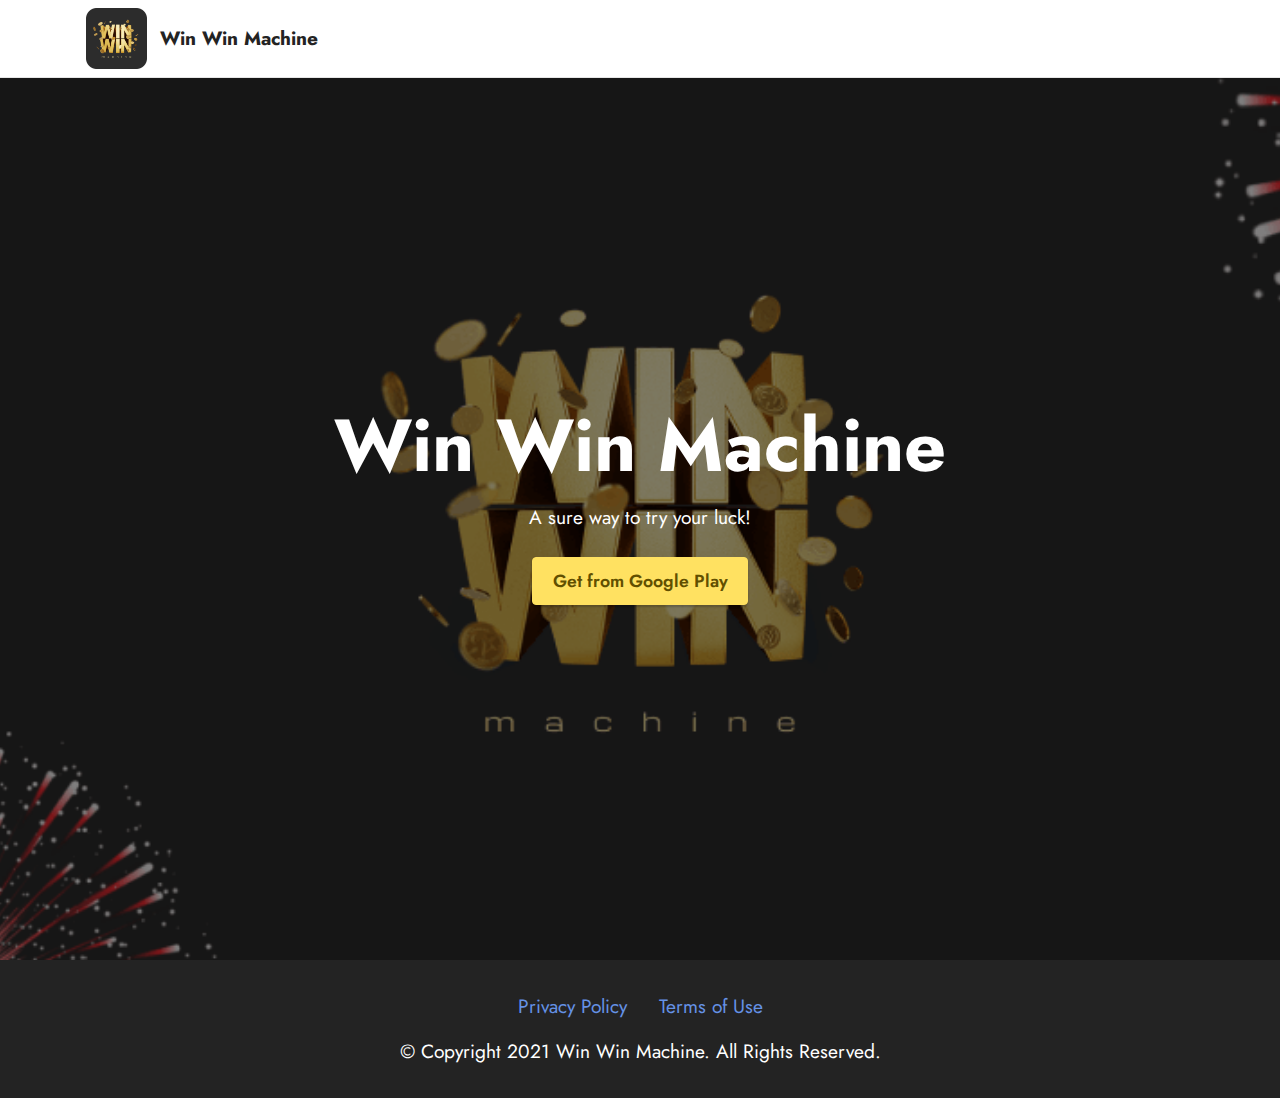
<file: index.html>
<!DOCTYPE html>
<html  >
<head>
  <!-- Site made with Mobirise Website Builder v5.3.10, https://mobirise.com -->
  <meta charset="UTF-8">
  <meta http-equiv="X-UA-Compatible" content="IE=edge">
  <meta name="generator" content="Mobirise v5.3.10, mobirise.com">
  <meta name="viewport" content="width=device-width, initial-scale=1, minimum-scale=1">
  <link rel="shortcut icon" href="assets/images/frame-357-121x121.png" type="image/x-icon">
  <meta name="description" content="">
  
  
  <title>Home</title>
  <link rel="stylesheet" href="assets/tether/tether.min.css">
  <link rel="stylesheet" href="assets/bootstrap/css/bootstrap.min.css">
  <link rel="stylesheet" href="assets/bootstrap/css/bootstrap-grid.min.css">
  <link rel="stylesheet" href="assets/bootstrap/css/bootstrap-reboot.min.css">
  <link rel="stylesheet" href="assets/dropdown/css/style.css">
  <link rel="stylesheet" href="assets/socicon/css/styles.css">
  <link rel="stylesheet" href="assets/theme/css/style.css">
  <link rel="preload" href="https://fonts.googleapis.com/css?family=Jost:100,200,300,400,500,600,700,800,900,100i,200i,300i,400i,500i,600i,700i,800i,900i&display=swap" as="style" onload="this.onload=null;this.rel='stylesheet'">
  <noscript><link rel="stylesheet" href="https://fonts.googleapis.com/css?family=Jost:100,200,300,400,500,600,700,800,900,100i,200i,300i,400i,500i,600i,700i,800i,900i&display=swap"></noscript>
  <link rel="preload" as="style" href="assets/mobirise/css/mbr-additional.css"><link rel="stylesheet" href="assets/mobirise/css/mbr-additional.css" type="text/css">
  
  
  
  
</head>
<body>
  
  <section class="menu cid-s48OLK6784" once="menu" id="menu1-h">
    
    <nav class="navbar navbar-dropdown navbar-fixed-top navbar-expand-lg">
        <div class="container">
            <div class="navbar-brand">
                <span class="navbar-logo">
                    <a href="https://play.google.com/store/apps/details?id=com.winwin.machine">
                        <img src="assets/images/frame-357-121x121.png" alt="Mobirise" style="height: 3.8rem;">
                    </a>
                </span>
                <span class="navbar-caption-wrap"><a class="navbar-caption text-black text-primary display-7" href="https://play.google.com/store/apps/details?id=com.winwin.machine">Win Win Machine</a></span>
            </div>
            
            <div class="collapse navbar-collapse" id="navbarSupportedContent">
                <ul class="navbar-nav nav-dropdown nav-right" data-app-modern-menu="true"><li class="nav-item"><a class="nav-link link text-black display-4" href="https://mobirise.com">Menu Item 1</a></li>
                    <li class="nav-item"><a class="nav-link link text-black display-4" href="https://mobirise.com">
                            Menu Item 2</a></li></ul>
                
                
            </div>
        </div>
    </nav>

</section>

<section class="header1 cid-s48MCQYojq mbr-fullscreen mbr-parallax-background" id="header1-f">

    

    <div class="mbr-overlay" style="opacity: 0.5; background-color: rgb(0, 0, 0);"></div>

    <div class="align-center container">
        <div class="row justify-content-center">
            <div class="col-12 col-lg-8">
                <h1 class="mbr-section-title mbr-fonts-style mb-3 display-1"><strong>Win Win Machine</strong></h1>
                
                <p class="mbr-text mbr-fonts-style display-7">A sure way to try your luck!</p>
                <div class="mbr-section-btn mt-3"><a class="btn btn-warning display-4" href="https://play.google.com/store/apps/details?id=com.winwin.machine" target="_blank">Get from Google Play</a></div>
            </div>
        </div>
    </div>
</section>

<section class="footer3 cid-s48P1Icc8J" once="footers" id="footer3-i">

    

    

    <div class="container">
        <div class="media-container-row align-center mbr-white">
            <div class="row row-links">
                <ul class="foot-menu">
                    
                    
                    
                    
                    
                <li class="foot-menu-item mbr-fonts-style display-7"><a href="privacy-policy.html" class="text-primary">Privacy Policy</a></li><li class="foot-menu-item mbr-fonts-style display-7"><a href="terms-of-use.html" class="text-primary">Terms of Use</a></li></ul>
            </div>
            
            <div class="row row-copirayt">
                <p class="mbr-text mb-0 mbr-fonts-style mbr-white align-center display-7">
                    © Copyright 2021 Win Win Machine. All Rights Reserved.
                </p>
            </div>
        </div>
    </div>
</section>  
  
  
</body>
</html>
</file>
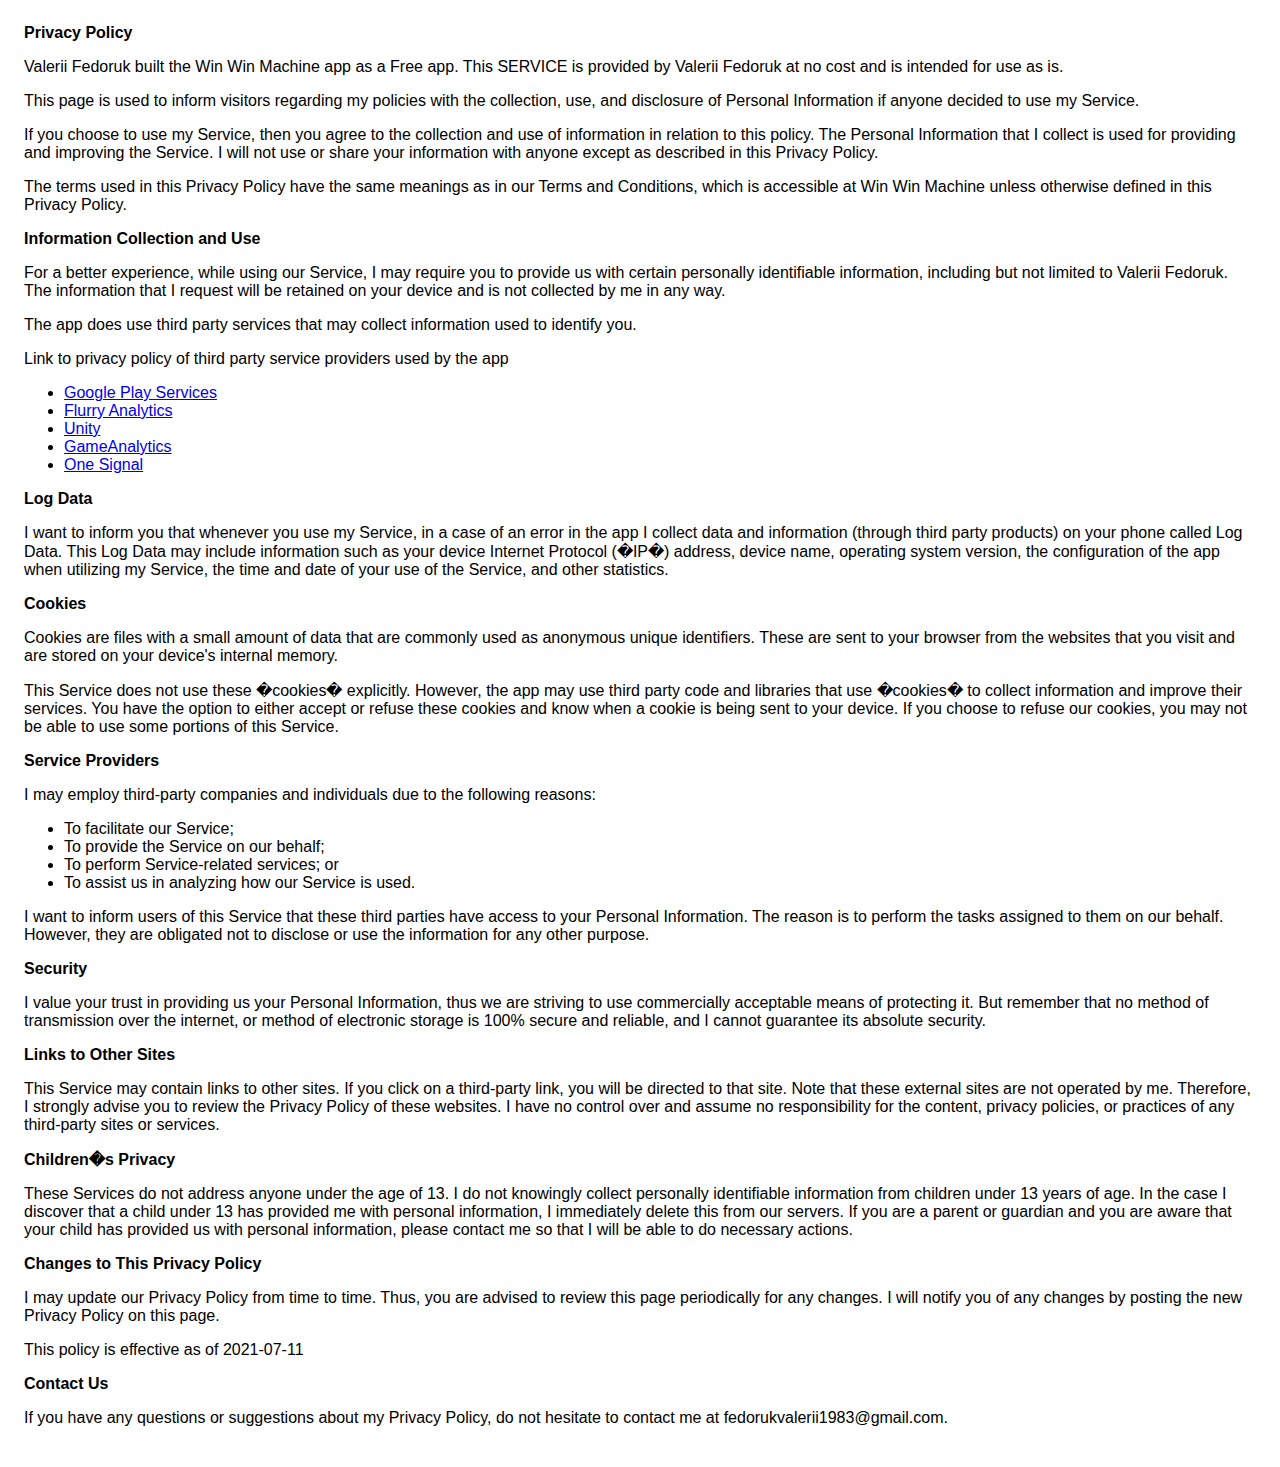
<file: privacy-policy.html>
<!DOCTYPE html>
    <html>
    <head>
      <meta charset='utf-8'>
      <meta name='viewport' content='width=device-width'>
      <title>Privacy Policy</title>
      <style> body { font-family: 'Helvetica Neue', Helvetica, Arial, sans-serif; padding:1em; } </style>
    </head>
    <body>
    <strong>Privacy Policy</strong> <p>
                  Valerii Fedoruk built the Win Win Machine app as
                  a Free app. This SERVICE is provided by
                  Valerii Fedoruk at no cost and is intended for use as
                  is.
                </p> <p>
                  This page is used to inform visitors regarding my
                  policies with the collection, use, and disclosure of Personal
                  Information if anyone decided to use my Service.
                </p> <p>
                  If you choose to use my Service, then you agree to
                  the collection and use of information in relation to this
                  policy. The Personal Information that I collect is
                  used for providing and improving the Service. I will not use or share your information with
                  anyone except as described in this Privacy Policy.
                </p> <p>
                  The terms used in this Privacy Policy have the same meanings
                  as in our Terms and Conditions, which is accessible at
                  Win Win Machine unless otherwise defined in this Privacy Policy.
                </p> <p><strong>Information Collection and Use</strong></p> <p>
                  For a better experience, while using our Service, I
                  may require you to provide us with certain personally
                  identifiable information, including but not limited to Valerii Fedoruk. The information that
                  I request will be retained on your device and is not collected by me in any way.
                </p> <div><p>
                    The app does use third party services that may collect
                    information used to identify you.
                  </p> <p>
                    Link to privacy policy of third party service providers used
                    by the app
                  </p> <ul><li><a href="https://www.google.com/policies/privacy/" target="_blank" rel="noopener noreferrer">Google Play Services</a></li><!----><!----><!----><!----><!----><!----><!----><li><a href="https://privacy.oath.com" target="_blank" rel="noopener noreferrer">Flurry Analytics</a></li><!----><!----><li><a href="https://unity3d.com/legal/privacy-policy" target="_blank" rel="noopener noreferrer">Unity</a></li><!----><li><a href="https://gameanalytics.com/privacy" target="_blank" rel="noopener noreferrer">GameAnalytics</a></li><li><a href="https://onesignal.com/privacy_policy" target="_blank" rel="noopener noreferrer">One Signal</a></li><!----><!----><!----><!----><!----><!----><!----><!----><!----><!----><!----><!----></ul></div> <p><strong>Log Data</strong></p> <p>
                  I want to inform you that whenever you
                  use my Service, in a case of an error in the app
                  I collect data and information (through third party
                  products) on your phone called Log Data. This Log Data may
                  include information such as your device Internet Protocol
                  (�IP�) address, device name, operating system version, the
                  configuration of the app when utilizing my Service,
                  the time and date of your use of the Service, and other
                  statistics.
                </p> <p><strong>Cookies</strong></p> <p>
                  Cookies are files with a small amount of data that are
                  commonly used as anonymous unique identifiers. These are sent
                  to your browser from the websites that you visit and are
                  stored on your device's internal memory.
                </p> <p>
                  This Service does not use these �cookies� explicitly. However,
                  the app may use third party code and libraries that use
                  �cookies� to collect information and improve their services.
                  You have the option to either accept or refuse these cookies
                  and know when a cookie is being sent to your device. If you
                  choose to refuse our cookies, you may not be able to use some
                  portions of this Service.
                </p> <p><strong>Service Providers</strong></p> <p>
                  I may employ third-party companies and
                  individuals due to the following reasons:
                </p> <ul><li>To facilitate our Service;</li> <li>To provide the Service on our behalf;</li> <li>To perform Service-related services; or</li> <li>To assist us in analyzing how our Service is used.</li></ul> <p>
                  I want to inform users of this Service
                  that these third parties have access to your Personal
                  Information. The reason is to perform the tasks assigned to
                  them on our behalf. However, they are obligated not to
                  disclose or use the information for any other purpose.
                </p> <p><strong>Security</strong></p> <p>
                  I value your trust in providing us your
                  Personal Information, thus we are striving to use commercially
                  acceptable means of protecting it. But remember that no method
                  of transmission over the internet, or method of electronic
                  storage is 100% secure and reliable, and I cannot
                  guarantee its absolute security.
                </p> <p><strong>Links to Other Sites</strong></p> <p>
                  This Service may contain links to other sites. If you click on
                  a third-party link, you will be directed to that site. Note
                  that these external sites are not operated by me.
                  Therefore, I strongly advise you to review the
                  Privacy Policy of these websites. I have
                  no control over and assume no responsibility for the content,
                  privacy policies, or practices of any third-party sites or
                  services.
                </p> <p><strong>Children�s Privacy</strong></p> <p>
                  These Services do not address anyone under the age of 13.
                  I do not knowingly collect personally
                  identifiable information from children under 13 years of age. In the case
                  I discover that a child under 13 has provided
                  me with personal information, I immediately
                  delete this from our servers. If you are a parent or guardian
                  and you are aware that your child has provided us with
                  personal information, please contact me so that
                  I will be able to do necessary actions.
                </p> <p><strong>Changes to This Privacy Policy</strong></p> <p>
                  I may update our Privacy Policy from
                  time to time. Thus, you are advised to review this page
                  periodically for any changes. I will
                  notify you of any changes by posting the new Privacy Policy on
                  this page.
                </p> <p>This policy is effective as of 2021-07-11</p> <p><strong>Contact Us</strong></p> <p>
                  If you have any questions or suggestions about my
                  Privacy Policy, do not hesitate to contact me at fedorukvalerii1983@gmail.com.
    </body>
    </html>
</file>
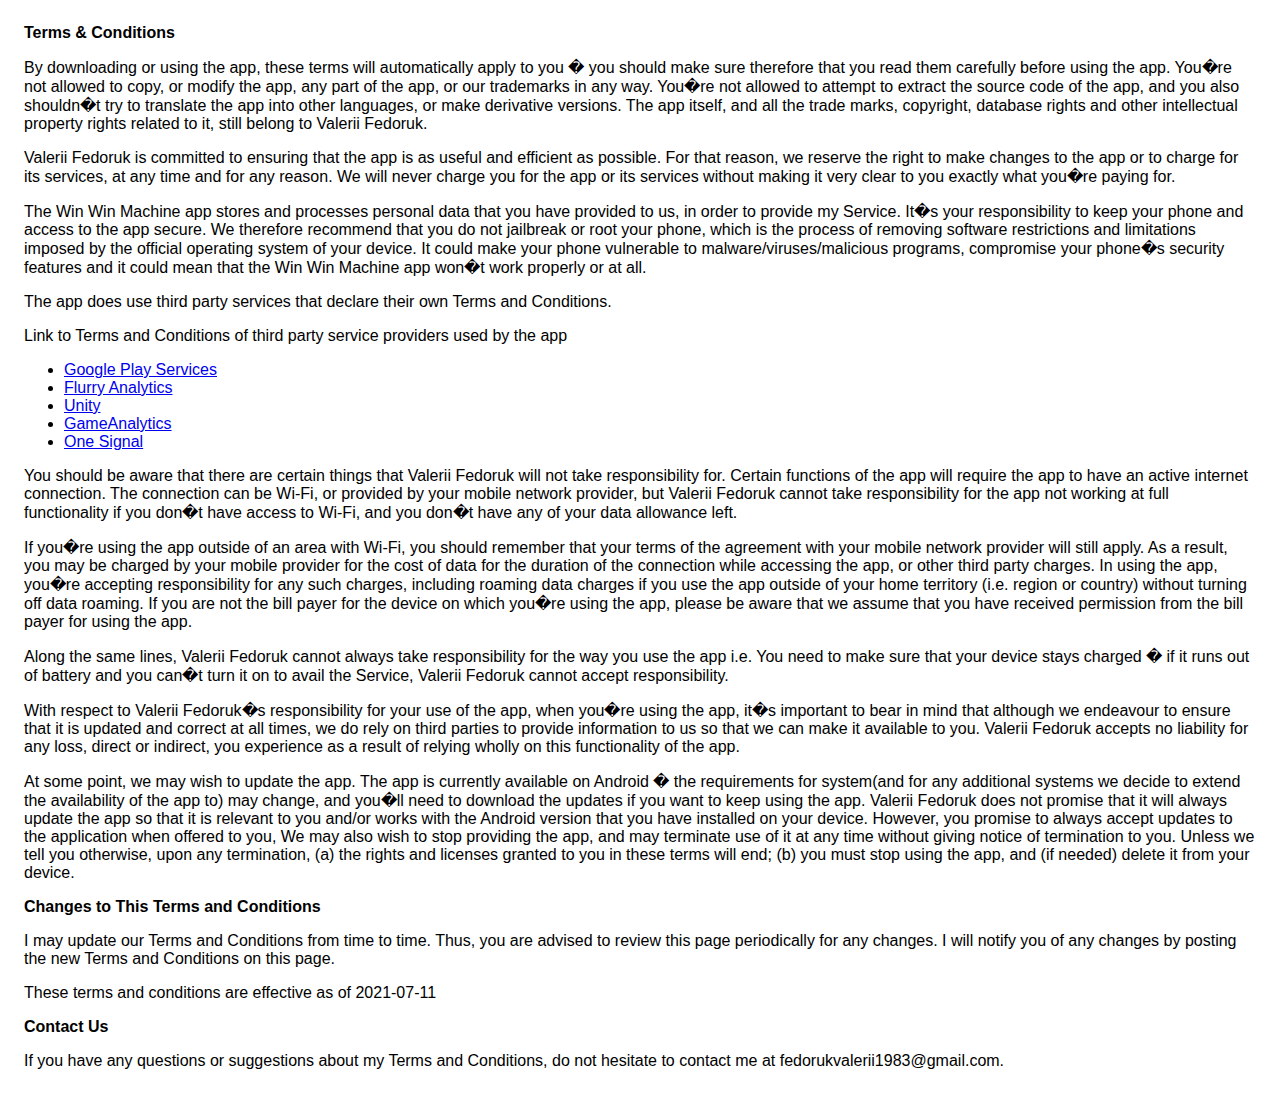
<file: terms-of-use.html>
<!DOCTYPE html>
    <html>
    <head>
      <meta charset='utf-8'>
      <meta name='viewport' content='width=device-width'>
      <title>Terms &amp; Conditions</title>
      <style> body { font-family: 'Helvetica Neue', Helvetica, Arial, sans-serif; padding:1em; } </style>
    </head>
    <body>
    <strong>Terms &amp; Conditions</strong> <p>
                  By downloading or using the app, these terms will
                  automatically apply to you � you should make sure therefore
                  that you read them carefully before using the app. You�re not
                  allowed to copy, or modify the app, any part of the app, or
                  our trademarks in any way. You�re not allowed to attempt to
                  extract the source code of the app, and you also shouldn�t try
                  to translate the app into other languages, or make derivative
                  versions. The app itself, and all the trade marks, copyright,
                  database rights and other intellectual property rights related
                  to it, still belong to Valerii Fedoruk.
                </p> <p>
                  Valerii Fedoruk is committed to ensuring that the app is
                  as useful and efficient as possible. For that reason, we
                  reserve the right to make changes to the app or to charge for
                  its services, at any time and for any reason. We will never
                  charge you for the app or its services without making it very
                  clear to you exactly what you�re paying for.
                </p> <p>
                  The Win Win Machine app stores and processes personal data that
                  you have provided to us, in order to provide my
                  Service. It�s your responsibility to keep your phone and
                  access to the app secure. We therefore recommend that you do
                  not jailbreak or root your phone, which is the process of
                  removing software restrictions and limitations imposed by the
                  official operating system of your device. It could make your
                  phone vulnerable to malware/viruses/malicious programs,
                  compromise your phone�s security features and it could mean
                  that the Win Win Machine app won�t work properly or at all.
                </p> <div><p>
                    The app does use third party services that declare their own
                    Terms and Conditions.
                  </p> <p>
                    Link to Terms and Conditions of third party service
                    providers used by the app
                  </p> <ul><li><a href="https://policies.google.com/terms" target="_blank" rel="noopener noreferrer">Google Play Services</a></li><!----><!----><!----><!----><!----><!----><!----><li><a href="https://developer.yahoo.com/flurry/legal-privacy/terms-service/flurry-analytics-terms-service.html" target="_blank" rel="noopener noreferrer">Flurry Analytics</a></li><!----><!----><li><a href="https://unity3d.com/legal/terms-of-service" target="_blank" rel="noopener noreferrer">Unity</a></li><!----><li><a href="https://gameanalytics.com/terms" target="_blank" rel="noopener noreferrer">GameAnalytics</a></li><li><a href="https://onesignal.com/tos" target="_blank" rel="noopener noreferrer">One Signal</a></li><!----><!----><!----><!----><!----><!----><!----><!----><!----><!----><!----><!----></ul></div> <p>
                  You should be aware that there are certain things that
                  Valerii Fedoruk will not take responsibility for. Certain
                  functions of the app will require the app to have an active
                  internet connection. The connection can be Wi-Fi, or provided
                  by your mobile network provider, but Valerii Fedoruk
                  cannot take responsibility for the app not working at full
                  functionality if you don�t have access to Wi-Fi, and you don�t
                  have any of your data allowance left.
                </p> <p></p> <p>
                  If you�re using the app outside of an area with Wi-Fi, you
                  should remember that your terms of the agreement with your
                  mobile network provider will still apply. As a result, you may
                  be charged by your mobile provider for the cost of data for
                  the duration of the connection while accessing the app, or
                  other third party charges. In using the app, you�re accepting
                  responsibility for any such charges, including roaming data
                  charges if you use the app outside of your home territory
                  (i.e. region or country) without turning off data roaming. If
                  you are not the bill payer for the device on which you�re
                  using the app, please be aware that we assume that you have
                  received permission from the bill payer for using the app.
                </p> <p>
                  Along the same lines, Valerii Fedoruk cannot always take
                  responsibility for the way you use the app i.e. You need to
                  make sure that your device stays charged � if it runs out of
                  battery and you can�t turn it on to avail the Service,
                  Valerii Fedoruk cannot accept responsibility.
                </p> <p>
                  With respect to Valerii Fedoruk�s responsibility for your
                  use of the app, when you�re using the app, it�s important to
                  bear in mind that although we endeavour to ensure that it is
                  updated and correct at all times, we do rely on third parties
                  to provide information to us so that we can make it available
                  to you. Valerii Fedoruk accepts no liability for any
                  loss, direct or indirect, you experience as a result of
                  relying wholly on this functionality of the app.
                </p> <p>
                  At some point, we may wish to update the app. The app is
                  currently available on Android � the requirements for
                  system(and for any additional systems we
                  decide to extend the availability of the app to) may change,
                  and you�ll need to download the updates if you want to keep
                  using the app. Valerii Fedoruk does not promise that it
                  will always update the app so that it is relevant to you
                  and/or works with the Android version that you have
                  installed on your device. However, you promise to always
                  accept updates to the application when offered to you, We may
                  also wish to stop providing the app, and may terminate use of
                  it at any time without giving notice of termination to you.
                  Unless we tell you otherwise, upon any termination, (a) the
                  rights and licenses granted to you in these terms will end;
                  (b) you must stop using the app, and (if needed) delete it
                  from your device.
                </p> <p><strong>Changes to This Terms and Conditions</strong></p> <p>
                  I may update our Terms and Conditions
                  from time to time. Thus, you are advised to review this page
                  periodically for any changes. I will
                  notify you of any changes by posting the new Terms and
                  Conditions on this page.
                </p> <p>
                  These terms and conditions are effective as of 2021-07-11
                </p> <p><strong>Contact Us</strong></p> <p>
                  If you have any questions or suggestions about my
                  Terms and Conditions, do not hesitate to contact me
                  at fedorukvalerii1983@gmail.com.
    </body>
    </html>
</file>
<file: assets/dropdown/css/style.css>
.navbar-dropdown {
  left: 0;
  padding: 0;
  position: absolute;
  right: 0;
  top: 0;
  transition: all 0.45s ease;
  z-index: 1030;
  background: #282828; }
  .navbar-dropdown .navbar-logo {
    margin-right: 0.8rem;
    transition: margin 0.3s ease-in-out;
    vertical-align: middle; }
    .navbar-dropdown .navbar-logo img {
      height: 3.125rem;
      transition: all 0.3s ease-in-out; }
    .navbar-dropdown .navbar-logo.mbr-iconfont {
      font-size: 3.125rem;
      line-height: 3.125rem; }
  .navbar-dropdown .navbar-caption {
    font-weight: 700;
    white-space: normal;
    vertical-align: -4px;
    line-height: 3.125rem !important; }
    .navbar-dropdown .navbar-caption, .navbar-dropdown .navbar-caption:hover {
      color: inherit;
      text-decoration: none; }
  .navbar-dropdown .mbr-iconfont + .navbar-caption {
    vertical-align: -1px; }
  .navbar-dropdown.navbar-fixed-top {
    position: fixed; }
  .navbar-dropdown .navbar-brand span {
    vertical-align: -4px; }
  .navbar-dropdown.bg-color.transparent {
    background: none; }
  .navbar-dropdown.navbar-short .navbar-brand {
    padding: 0.625rem 0; }
    .navbar-dropdown.navbar-short .navbar-brand span {
      vertical-align: -1px; }
  .navbar-dropdown.navbar-short .navbar-caption {
    line-height: 2.375rem !important;
    vertical-align: -2px; }
  .navbar-dropdown.navbar-short .navbar-logo {
    margin-right: 0.5rem; }
    .navbar-dropdown.navbar-short .navbar-logo img {
      height: 2.375rem; }
    .navbar-dropdown.navbar-short .navbar-logo.mbr-iconfont {
      font-size: 2.375rem;
      line-height: 2.375rem; }
  .navbar-dropdown.navbar-short .mbr-table-cell {
    height: 3.625rem; }
  .navbar-dropdown .navbar-close {
    left: 0.6875rem;
    position: fixed;
    top: 0.75rem;
    z-index: 1000; }
  .navbar-dropdown .hamburger-icon {
    content: "";
    display: inline-block;
    vertical-align: middle;
    width: 16px;
    -webkit-box-shadow: 0 -6px 0 1px #282828,0 0 0 1px #282828,0 6px 0 1px #282828;
    -moz-box-shadow: 0 -6px 0 1px #282828,0 0 0 1px #282828,0 6px 0 1px #282828;
    box-shadow: 0 -6px 0 1px #282828,0 0 0 1px #282828,0 6px 0 1px #282828; }

.dropdown-menu .dropdown-toggle[data-toggle="dropdown-submenu"]::after {
  border-bottom: 0.35em solid transparent;
  border-left: 0.35em solid;
  border-right: 0;
  border-top: 0.35em solid transparent;
  margin-left: 0.3rem; }

.dropdown-menu .dropdown-item:focus {
  outline: 0; }

.nav-dropdown {
  font-size: 0.75rem;
  font-weight: 500;
  height: auto !important; }
  .nav-dropdown .nav-btn {
    padding-left: 1rem; }
  .nav-dropdown .link {
    margin: .667em 1.667em;
    font-weight: 500;
    padding: 0;
    transition: color .2s ease-in-out; }
    .nav-dropdown .link.dropdown-toggle {
      margin-right: 2.583em; }
      .nav-dropdown .link.dropdown-toggle::after {
        margin-left: .25rem;
        border-top: 0.35em solid;
        border-right: 0.35em solid transparent;
        border-left: 0.35em solid transparent;
        border-bottom: 0; }
      .nav-dropdown .link.dropdown-toggle[aria-expanded="true"] {
        margin: 0;
        padding: 0.667em 3.263em  0.667em 1.667em; }
  .nav-dropdown .link::after,
  .nav-dropdown .dropdown-item::after {
    color: inherit; }
  .nav-dropdown .btn {
    font-size: 0.75rem;
    font-weight: 700;
    letter-spacing: 0;
    margin-bottom: 0;
    padding-left: 1.25rem;
    padding-right: 1.25rem; }
  .nav-dropdown .dropdown-menu {
    border-radius: 0;
    border: 0;
    left: 0;
    margin: 0;
    padding-bottom: 1.25rem;
    padding-top: 1.25rem;
    position: relative; }
  .nav-dropdown .dropdown-submenu {
    margin-left: 0.125rem;
    top: 0; }
  .nav-dropdown .dropdown-item {
    font-weight: 500;
    line-height: 2;
    padding: 0.3846em 4.615em 0.3846em 1.5385em;
    position: relative;
    transition: color .2s ease-in-out, background-color .2s ease-in-out; }
    .nav-dropdown .dropdown-item::after {
      margin-top: -0.3077em;
      position: absolute;
      right: 1.1538em;
      top: 50%; }
    .nav-dropdown .dropdown-item:focus, .nav-dropdown .dropdown-item:hover {
      background: none; }

@media (max-width: 767px) {
  .nav-dropdown.navbar-toggleable-sm {
    bottom: 0;
    display: none;
    left: 0;
    overflow-x: hidden;
    position: fixed;
    top: 0;
    transform: translateX(-100%);
    -ms-transform: translateX(-100%);
    -webkit-transform: translateX(-100%);
    width: 18.75rem;
    z-index: 999; } }
.nav-dropdown.navbar-toggleable-xl {
  bottom: 0;
  display: none;
  left: 0;
  overflow-x: hidden;
  position: fixed;
  top: 0;
  transform: translateX(-100%);
  -ms-transform: translateX(-100%);
  -webkit-transform: translateX(-100%);
  width: 18.75rem;
  z-index: 999; }

.nav-dropdown-sm {
  display: block !important;
  overflow-x: hidden;
  overflow: auto;
  padding-top: 3.875rem; }
  .nav-dropdown-sm::after {
    content: "";
    display: block;
    height: 3rem;
    width: 100%; }
  .nav-dropdown-sm.collapse.in ~ .navbar-close {
    display: block !important; }
  .nav-dropdown-sm.collapsing, .nav-dropdown-sm.collapse.in {
    transform: translateX(0);
    -ms-transform: translateX(0);
    -webkit-transform: translateX(0);
    transition: all 0.25s ease-out;
    -webkit-transition: all 0.25s ease-out;
    background: #282828; }
  .nav-dropdown-sm.collapsing[aria-expanded="false"] {
    transform: translateX(-100%);
    -ms-transform: translateX(-100%);
    -webkit-transform: translateX(-100%); }
  .nav-dropdown-sm .nav-item {
    display: block;
    margin-left: 0 !important;
    padding-left: 0; }
  .nav-dropdown-sm .link,
  .nav-dropdown-sm .dropdown-item {
    border-top: 1px dotted rgba(255, 255, 255, 0.1);
    font-size: 0.8125rem;
    line-height: 1.6;
    margin: 0 !important;
    padding: 0.875rem 2.4rem 0.875rem 1.5625rem !important;
    position: relative;
    white-space: normal; }
    .nav-dropdown-sm .link:focus, .nav-dropdown-sm .link:hover,
    .nav-dropdown-sm .dropdown-item:focus,
    .nav-dropdown-sm .dropdown-item:hover {
      background: rgba(0, 0, 0, 0.2) !important;
      color: #c0a375; }
  .nav-dropdown-sm .nav-btn {
    position: relative;
    padding: 1.5625rem 1.5625rem 0 1.5625rem; }
    .nav-dropdown-sm .nav-btn::before {
      border-top: 1px dotted rgba(255, 255, 255, 0.1);
      content: "";
      left: 0;
      position: absolute;
      top: 0;
      width: 100%; }
    .nav-dropdown-sm .nav-btn + .nav-btn {
      padding-top: 0.625rem; }
      .nav-dropdown-sm .nav-btn + .nav-btn::before {
        display: none; }
  .nav-dropdown-sm .btn {
    padding: 0.625rem 0; }
  .nav-dropdown-sm .dropdown-toggle[data-toggle="dropdown-submenu"]::after {
    margin-left: .25rem;
    border-top: 0.35em solid;
    border-right: 0.35em solid transparent;
    border-left: 0.35em solid transparent;
    border-bottom: 0; }
  .nav-dropdown-sm .dropdown-toggle[data-toggle="dropdown-submenu"][aria-expanded="true"]::after {
    border-top: 0;
    border-right: 0.35em solid transparent;
    border-left: 0.35em solid transparent;
    border-bottom: 0.35em solid; }
  .nav-dropdown-sm .dropdown-menu {
    margin: 0;
    padding: 0;
    position: relative;
    top: 0;
    left: 0;
    width: 100%;
    border: 0;
    float: none;
    border-radius: 0;
    background: none; }
  .nav-dropdown-sm .dropdown-submenu {
    left: 100%;
    margin-left: 0.125rem;
    margin-top: -1.25rem;
    top: 0; }

.navbar-toggleable-sm .nav-dropdown .dropdown-menu {
  position: absolute; }

.navbar-toggleable-sm .nav-dropdown .dropdown-submenu {
  left: 100%;
  margin-left: 0.125rem;
  margin-top: -1.25rem;
  top: 0; }

.navbar-toggleable-sm.opened .nav-dropdown .dropdown-menu {
  position: relative; }

.navbar-toggleable-sm.opened .nav-dropdown .dropdown-submenu {
  left: 0;
  margin-left: 00rem;
  margin-top: 0rem;
  top: 0; }

.is-builder .nav-dropdown.collapsing {
  transition: none !important; }

/*# sourceMappingURL=style.css.map */
</file>
<file: assets/socicon/css/styles.css>
@charset "UTF-8";

@font-face {
  font-family: 'Socicon';
  src:  url('../fonts/socicon.eot');
  src:  url('../fonts/socicon.eot?#iefix') format('embedded-opentype'),
    url('../fonts/socicon.woff2') format('woff2'),
    url('../fonts/socicon.ttf') format('truetype'),
    url('../fonts/socicon.woff') format('woff'),
    url('../fonts/socicon.svg#socicon') format('svg');
  font-weight: normal;
  font-style: normal;
  font-display: swap;
}

[data-icon]:before {
  font-family: "socicon" !important;
  content: attr(data-icon);
  font-style: normal !important;
  font-weight: normal !important;
  font-variant: normal !important;
  text-transform: none !important;
  speak: none;
  line-height: 1;
  -webkit-font-smoothing: antialiased;
  -moz-osx-font-smoothing: grayscale;
}

[class^="socicon-"], [class*=" socicon-"] {
  /* use !important to prevent issues with browser extensions that change fonts */
  font-family: 'Socicon' !important;
  speak: none;
  font-style: normal;
  font-weight: normal;
  font-variant: normal;
  text-transform: none;
  line-height: 1;

  /* Better Font Rendering =========== */
  -webkit-font-smoothing: antialiased;
  -moz-osx-font-smoothing: grayscale;
}

.socicon-eitaa:before {
  content: "\e97c";
}
.socicon-soroush:before {
  content: "\e97d";
}
.socicon-bale:before {
  content: "\e97e";
}
.socicon-zazzle:before {
  content: "\e97b";
}
.socicon-society6:before {
  content: "\e97a";
}
.socicon-redbubble:before {
  content: "\e979";
}
.socicon-avvo:before {
  content: "\e978";
}
.socicon-stitcher:before {
  content: "\e977";
}
.socicon-googlehangouts:before {
  content: "\e974";
}
.socicon-dlive:before {
  content: "\e975";
}
.socicon-vsco:before {
  content: "\e976";
}
.socicon-flipboard:before {
  content: "\e973";
}
.socicon-ubuntu:before {
  content: "\e958";
}
.socicon-artstation:before {
  content: "\e959";
}
.socicon-invision:before {
  content: "\e95a";
}
.socicon-torial:before {
  content: "\e95b";
}
.socicon-collectorz:before {
  content: "\e95c";
}
.socicon-seenthis:before {
  content: "\e95d";
}
.socicon-googleplaymusic:before {
  content: "\e95e";
}
.socicon-debian:before {
  content: "\e95f";
}
.socicon-filmfreeway:before {
  content: "\e960";
}
.socicon-gnome:before {
  content: "\e961";
}
.socicon-itchio:before {
  content: "\e962";
}
.socicon-jamendo:before {
  content: "\e963";
}
.socicon-mix:before {
  content: "\e964";
}
.socicon-sharepoint:before {
  content: "\e965";
}
.socicon-tinder:before {
  content: "\e966";
}
.socicon-windguru:before {
  content: "\e967";
}
.socicon-cdbaby:before {
  content: "\e968";
}
.socicon-elementaryos:before {
  content: "\e969";
}
.socicon-stage32:before {
  content: "\e96a";
}
.socicon-tiktok:before {
  content: "\e96b";
}
.socicon-gitter:before {
  content: "\e96c";
}
.socicon-letterboxd:before {
  content: "\e96d";
}
.socicon-threema:before {
  content: "\e96e";
}
.socicon-splice:before {
  content: "\e96f";
}
.socicon-metapop:before {
  content: "\e970";
}
.socicon-naver:before {
  content: "\e971";
}
.socicon-remote:before {
  content: "\e972";
}
.socicon-internet:before {
  content: "\e957";
}
.socicon-moddb:before {
  content: "\e94b";
}
.socicon-indiedb:before {
  content: "\e94c";
}
.socicon-traxsource:before {
  content: "\e94d";
}
.socicon-gamefor:before {
  content: "\e94e";
}
.socicon-pixiv:before {
  content: "\e94f";
}
.socicon-myanimelist:before {
  content: "\e950";
}
.socicon-blackberry:before {
  content: "\e951";
}
.socicon-wickr:before {
  content: "\e952";
}
.socicon-spip:before {
  content: "\e953";
}
.socicon-napster:before {
  content: "\e954";
}
.socicon-beatport:before {
  content: "\e955";
}
.socicon-hackerone:before {
  content: "\e956";
}
.socicon-hackernews:before {
  content: "\e946";
}
.socicon-smashwords:before {
  content: "\e947";
}
.socicon-kobo:before {
  content: "\e948";
}
.socicon-bookbub:before {
  content: "\e949";
}
.socicon-mailru:before {
  content: "\e94a";
}
.socicon-gitlab:before {
  content: "\e945";
}
.socicon-instructables:before {
  content: "\e944";
}
.socicon-portfolio:before {
  content: "\e943";
}
.socicon-codered:before {
  content: "\e940";
}
.socicon-origin:before {
  content: "\e941";
}
.socicon-nextdoor:before {
  content: "\e942";
}
.socicon-udemy:before {
  content: "\e93f";
}
.socicon-livemaster:before {
  content: "\e93e";
}
.socicon-crunchbase:before {
  content: "\e93b";
}
.socicon-homefy:before {
  content: "\e93c";
}
.socicon-calendly:before {
  content: "\e93d";
}
.socicon-realtor:before {
  content: "\e90f";
}
.socicon-tidal:before {
  content: "\e910";
}
.socicon-qobuz:before {
  content: "\e911";
}
.socicon-natgeo:before {
  content: "\e912";
}
.socicon-mastodon:before {
  content: "\e913";
}
.socicon-unsplash:before {
  content: "\e914";
}
.socicon-homeadvisor:before {
  content: "\e915";
}
.socicon-angieslist:before {
  content: "\e916";
}
.socicon-codepen:before {
  content: "\e917";
}
.socicon-slack:before {
  content: "\e918";
}
.socicon-openaigym:before {
  content: "\e919";
}
.socicon-logmein:before {
  content: "\e91a";
}
.socicon-fiverr:before {
  content: "\e91b";
}
.socicon-gotomeeting:before {
  content: "\e91c";
}
.socicon-aliexpress:before {
  content: "\e91d";
}
.socicon-guru:before {
  content: "\e91e";
}
.socicon-appstore:before {
  content: "\e91f";
}
.socicon-homes:before {
  content: "\e920";
}
.socicon-zoom:before {
  content: "\e921";
}
.socicon-alibaba:before {
  content: "\e922";
}
.socicon-craigslist:before {
  content: "\e923";
}
.socicon-wix:before {
  content: "\e924";
}
.socicon-redfin:before {
  content: "\e925";
}
.socicon-googlecalendar:before {
  content: "\e926";
}
.socicon-shopify:before {
  content: "\e927";
}
.socicon-freelancer:before {
  content: "\e928";
}
.socicon-seedrs:before {
  content: "\e929";
}
.socicon-bing:before {
  content: "\e92a";
}
.socicon-doodle:before {
  content: "\e92b";
}
.socicon-bonanza:before {
  content: "\e92c";
}
.socicon-squarespace:before {
  content: "\e92d";
}
.socicon-toptal:before {
  content: "\e92e";
}
.socicon-gust:before {
  content: "\e92f";
}
.socicon-ask:before {
  content: "\e930";
}
.socicon-trulia:before {
  content: "\e931";
}
.socicon-loomly:before {
  content: "\e932";
}
.socicon-ghost:before {
  content: "\e933";
}
.socicon-upwork:before {
  content: "\e934";
}
.socicon-fundable:before {
  content: "\e935";
}
.socicon-booking:before {
  content: "\e936";
}
.socicon-googlemaps:before {
  content: "\e937";
}
.socicon-zillow:before {
  content: "\e938";
}
.socicon-niconico:before {
  content: "\e939";
}
.socicon-toneden:before {
  content: "\e93a";
}
.socicon-augment:before {
  content: "\e908";
}
.socicon-bitbucket:before {
  content: "\e909";
}
.socicon-fyuse:before {
  content: "\e90a";
}
.socicon-yt-gaming:before {
  content: "\e90b";
}
.socicon-sketchfab:before {
  content: "\e90c";
}
.socicon-mobcrush:before {
  content: "\e90d";
}
.socicon-microsoft:before {
  content: "\e90e";
}
.socicon-pandora:before {
  content: "\e907";
}
.socicon-messenger:before {
  content: "\e906";
}
.socicon-gamewisp:before {
  content: "\e905";
}
.socicon-bloglovin:before {
  content: "\e904";
}
.socicon-tunein:before {
  content: "\e903";
}
.socicon-gamejolt:before {
  content: "\e901";
}
.socicon-trello:before {
  content: "\e902";
}
.socicon-spreadshirt:before {
  content: "\e900";
}
.socicon-500px:before {
  content: "\e000";
}
.socicon-8tracks:before {
  content: "\e001";
}
.socicon-airbnb:before {
  content: "\e002";
}
.socicon-alliance:before {
  content: "\e003";
}
.socicon-amazon:before {
  content: "\e004";
}
.socicon-amplement:before {
  content: "\e005";
}
.socicon-android:before {
  content: "\e006";
}
.socicon-angellist:before {
  content: "\e007";
}
.socicon-apple:before {
  content: "\e008";
}
.socicon-appnet:before {
  content: "\e009";
}
.socicon-baidu:before {
  content: "\e00a";
}
.socicon-bandcamp:before {
  content: "\e00b";
}
.socicon-battlenet:before {
  content: "\e00c";
}
.socicon-mixer:before {
  content: "\e00d";
}
.socicon-bebee:before {
  content: "\e00e";
}
.socicon-bebo:before {
  content: "\e00f";
}
.socicon-behance:before {
  content: "\e010";
}
.socicon-blizzard:before {
  content: "\e011";
}
.socicon-blogger:before {
  content: "\e012";
}
.socicon-buffer:before {
  content: "\e013";
}
.socicon-chrome:before {
  content: "\e014";
}
.socicon-coderwall:before {
  content: "\e015";
}
.socicon-curse:before {
  content: "\e016";
}
.socicon-dailymotion:before {
  content: "\e017";
}
.socicon-deezer:before {
  content: "\e018";
}
.socicon-delicious:before {
  content: "\e019";
}
.socicon-deviantart:before {
  content: "\e01a";
}
.socicon-diablo:before {
  content: "\e01b";
}
.socicon-digg:before {
  content: "\e01c";
}
.socicon-discord:before {
  content: "\e01d";
}
.socicon-disqus:before {
  content: "\e01e";
}
.socicon-douban:before {
  content: "\e01f";
}
.socicon-draugiem:before {
  content: "\e020";
}
.socicon-dribbble:before {
  content: "\e021";
}
.socicon-drupal:before {
  content: "\e022";
}
.socicon-ebay:before {
  content: "\e023";
}
.socicon-ello:before {
  content: "\e024";
}
.socicon-endomodo:before {
  content: "\e025";
}
.socicon-envato:before {
  content: "\e026";
}
.socicon-etsy:before {
  content: "\e027";
}
.socicon-facebook:before {
  content: "\e028";
}
.socicon-feedburner:before {
  content: "\e029";
}
.socicon-filmweb:before {
  content: "\e02a";
}
.socicon-firefox:before {
  content: "\e02b";
}
.socicon-flattr:before {
  content: "\e02c";
}
.socicon-flickr:before {
  content: "\e02d";
}
.socicon-formulr:before {
  content: "\e02e";
}
.socicon-forrst:before {
  content: "\e02f";
}
.socicon-foursquare:before {
  content: "\e030";
}
.socicon-friendfeed:before {
  content: "\e031";
}
.socicon-github:before {
  content: "\e032";
}
.socicon-goodreads:before {
  content: "\e033";
}
.socicon-google:before {
  content: "\e034";
}
.socicon-googlescholar:before {
  content: "\e035";
}
.socicon-googlegroups:before {
  content: "\e036";
}
.socicon-googlephotos:before {
  content: "\e037";
}
.socicon-googleplus:before {
  content: "\e038";
}
.socicon-grooveshark:before {
  content: "\e039";
}
.socicon-hackerrank:before {
  content: "\e03a";
}
.socicon-hearthstone:before {
  content: "\e03b";
}
.socicon-hellocoton:before {
  content: "\e03c";
}
.socicon-heroes:before {
  content: "\e03d";
}
.socicon-smashcast:before {
  content: "\e03e";
}
.socicon-horde:before {
  content: "\e03f";
}
.socicon-houzz:before {
  content: "\e040";
}
.socicon-icq:before {
  content: "\e041";
}
.socicon-identica:before {
  content: "\e042";
}
.socicon-imdb:before {
  content: "\e043";
}
.socicon-instagram:before {
  content: "\e044";
}
.socicon-issuu:before {
  content: "\e045";
}
.socicon-istock:before {
  content: "\e046";
}
.socicon-itunes:before {
  content: "\e047";
}
.socicon-keybase:before {
  content: "\e048";
}
.socicon-lanyrd:before {
  content: "\e049";
}
.socicon-lastfm:before {
  content: "\e04a";
}
.socicon-line:before {
  content: "\e04b";
}
.socicon-linkedin:before {
  content: "\e04c";
}
.socicon-livejournal:before {
  content: "\e04d";
}
.socicon-lyft:before {
  content: "\e04e";
}
.socicon-macos:before {
  content: "\e04f";
}
.socicon-mail:before {
  content: "\e050";
}
.socicon-medium:before {
  content: "\e051";
}
.socicon-meetup:before {
  content: "\e052";
}
.socicon-mixcloud:before {
  content: "\e053";
}
.socicon-modelmayhem:before {
  content: "\e054";
}
.socicon-mumble:before {
  content: "\e055";
}
.socicon-myspace:before {
  content: "\e056";
}
.socicon-newsvine:before {
  content: "\e057";
}
.socicon-nintendo:before {
  content: "\e058";
}
.socicon-npm:before {
  content: "\e059";
}
.socicon-odnoklassniki:before {
  content: "\e05a";
}
.socicon-openid:before {
  content: "\e05b";
}
.socicon-opera:before {
  content: "\e05c";
}
.socicon-outlook:before {
  content: "\e05d";
}
.socicon-overwatch:before {
  content: "\e05e";
}
.socicon-patreon:before {
  content: "\e05f";
}
.socicon-paypal:before {
  content: "\e060";
}
.socicon-periscope:before {
  content: "\e061";
}
.socicon-persona:before {
  content: "\e062";
}
.socicon-pinterest:before {
  content: "\e063";
}
.socicon-play:before {
  content: "\e064";
}
.socicon-player:before {
  content: "\e065";
}
.socicon-playstation:before {
  content: "\e066";
}
.socicon-pocket:before {
  content: "\e067";
}
.socicon-qq:before {
  content: "\e068";
}
.socicon-quora:before {
  content: "\e069";
}
.socicon-raidcall:before {
  content: "\e06a";
}
.socicon-ravelry:before {
  content: "\e06b";
}
.socicon-reddit:before {
  content: "\e06c";
}
.socicon-renren:before {
  content: "\e06d";
}
.socicon-researchgate:before {
  content: "\e06e";
}
.socicon-residentadvisor:before {
  content: "\e06f";
}
.socicon-reverbnation:before {
  content: "\e070";
}
.socicon-rss:before {
  content: "\e071";
}
.socicon-sharethis:before {
  content: "\e072";
}
.socicon-skype:before {
  content: "\e073";
}
.socicon-slideshare:before {
  content: "\e074";
}
.socicon-smugmug:before {
  content: "\e075";
}
.socicon-snapchat:before {
  content: "\e076";
}
.socicon-songkick:before {
  content: "\e077";
}
.socicon-soundcloud:before {
  content: "\e078";
}
.socicon-spotify:before {
  content: "\e079";
}
.socicon-stackexchange:before {
  content: "\e07a";
}
.socicon-stackoverflow:before {
  content: "\e07b";
}
.socicon-starcraft:before {
  content: "\e07c";
}
.socicon-stayfriends:before {
  content: "\e07d";
}
.socicon-steam:before {
  content: "\e07e";
}
.socicon-storehouse:before {
  content: "\e07f";
}
.socicon-strava:before {
  content: "\e080";
}
.socicon-streamjar:before {
  content: "\e081";
}
.socicon-stumbleupon:before {
  content: "\e082";
}
.socicon-swarm:before {
  content: "\e083";
}
.socicon-teamspeak:before {
  content: "\e084";
}
.socicon-teamviewer:before {
  content: "\e085";
}
.socicon-technorati:before {
  content: "\e086";
}
.socicon-telegram:before {
  content: "\e087";
}
.socicon-tripadvisor:before {
  content: "\e088";
}
.socicon-tripit:before {
  content: "\e089";
}
.socicon-triplej:before {
  content: "\e08a";
}
.socicon-tumblr:before {
  content: "\e08b";
}
.socicon-twitch:before {
  content: "\e08c";
}
.socicon-twitter:before {
  content: "\e08d";
}
.socicon-uber:before {
  content: "\e08e";
}
.socicon-ventrilo:before {
  content: "\e08f";
}
.socicon-viadeo:before {
  content: "\e090";
}
.socicon-viber:before {
  content: "\e091";
}
.socicon-viewbug:before {
  content: "\e092";
}
.socicon-vimeo:before {
  content: "\e093";
}
.socicon-vine:before {
  content: "\e094";
}
.socicon-vkontakte:before {
  content: "\e095";
}
.socicon-warcraft:before {
  content: "\e096";
}
.socicon-wechat:before {
  content: "\e097";
}
.socicon-weibo:before {
  content: "\e098";
}
.socicon-whatsapp:before {
  content: "\e099";
}
.socicon-wikipedia:before {
  content: "\e09a";
}
.socicon-windows:before {
  content: "\e09b";
}
.socicon-wordpress:before {
  content: "\e09c";
}
.socicon-wykop:before {
  content: "\e09d";
}
.socicon-xbox:before {
  content: "\e09e";
}
.socicon-xing:before {
  content: "\e09f";
}
.socicon-yahoo:before {
  content: "\e0a0";
}
.socicon-yammer:before {
  content: "\e0a1";
}
.socicon-yandex:before {
  content: "\e0a2";
}
.socicon-yelp:before {
  content: "\e0a3";
}
.socicon-younow:before {
  content: "\e0a4";
}
.socicon-youtube:before {
  content: "\e0a5";
}
.socicon-zapier:before {
  content: "\e0a6";
}
.socicon-zerply:before {
  content: "\e0a7";
}
.socicon-zomato:before {
  content: "\e0a8";
}
.socicon-zynga:before {
  content: "\e0a9";
}
</file>
<file: assets/theme/css/style.css>
@charset "UTF-8";
section {
  background-color: #ffffff;
}

body {
  font-style: normal;
  line-height: 1.5;
  font-weight: 400;
  color: #232323;
  position: relative;
}

section,
.container,
.container-fluid {
  position: relative;
  word-wrap: break-word;
}

a.mbr-iconfont:hover {
  text-decoration: none;
}

.article .lead p,
.article .lead ul,
.article .lead ol,
.article .lead pre,
.article .lead blockquote {
  margin-bottom: 0;
}

a {
  font-style: normal;
  font-weight: 400;
  cursor: pointer;
}
a, a:hover {
  text-decoration: none;
}

.mbr-section-title {
  font-style: normal;
  line-height: 1.3;
}

.mbr-section-subtitle {
  line-height: 1.3;
}

.mbr-text {
  font-style: normal;
  line-height: 1.7;
}

h1,
h2,
h3,
h4,
h5,
h6,
.display-1,
.display-2,
.display-4,
.display-5,
.display-7,
span,
p,
a {
  line-height: 1;
  word-break: break-word;
  word-wrap: break-word;
  font-weight: 400;
}

b,
strong {
  font-weight: bold;
}

input:-webkit-autofill, input:-webkit-autofill:hover, input:-webkit-autofill:focus, input:-webkit-autofill:active {
  transition-delay: 9999s;
  -webkit-transition-property: background-color, color;
  transition-property: background-color, color;
}

textarea[type=hidden] {
  display: none;
}

section {
  background-position: 50% 50%;
  background-repeat: no-repeat;
  background-size: cover;
}
section .mbr-background-video,
section .mbr-background-video-preview {
  position: absolute;
  bottom: 0;
  left: 0;
  right: 0;
  top: 0;
}

.hidden {
  visibility: hidden;
}

.mbr-z-index20 {
  z-index: 20;
}

/*! Base colors */
.mbr-white {
  color: #ffffff;
}

.mbr-black {
  color: #111111;
}

.mbr-bg-white {
  background-color: #ffffff;
}

.mbr-bg-black {
  background-color: #000000;
}

/*! Text-aligns */
.align-left {
  text-align: left;
}

.align-center {
  text-align: center;
}

.align-right {
  text-align: right;
}

/*! Font-weight  */
.mbr-light {
  font-weight: 300;
}

.mbr-regular {
  font-weight: 400;
}

.mbr-semibold {
  font-weight: 500;
}

.mbr-bold {
  font-weight: 700;
}

/*! Media  */
.media-content {
  flex-basis: 100%;
}

.media-container-row {
  display: flex;
  flex-direction: row;
  flex-wrap: wrap;
  justify-content: center;
  align-content: center;
  align-items: start;
}
.media-container-row .media-size-item {
  width: 400px;
}

.media-container-column {
  display: flex;
  flex-direction: column;
  flex-wrap: wrap;
  justify-content: center;
  align-content: center;
  align-items: stretch;
}
.media-container-column > * {
  width: 100%;
}

@media (min-width: 992px) {
  .media-container-row {
    flex-wrap: nowrap;
  }
}
figure {
  margin-bottom: 0;
  overflow: hidden;
}

figure[mbr-media-size] {
  transition: width 0.1s;
}

img,
iframe {
  display: block;
  width: 100%;
}

.card {
  background-color: transparent;
  border: none;
}

.card-box {
  width: 100%;
}

.card-img {
  text-align: center;
  flex-shrink: 0;
  -webkit-flex-shrink: 0;
}

.media {
  max-width: 100%;
  margin: 0 auto;
}

.mbr-figure {
  align-self: center;
}

.media-container > div {
  max-width: 100%;
}

.mbr-figure img,
.card-img img {
  width: 100%;
}

@media (max-width: 991px) {
  .media-size-item {
    width: auto !important;
  }

  .media {
    width: auto;
  }

  .mbr-figure {
    width: 100% !important;
  }
}
/*! Buttons */
.mbr-section-btn {
  margin-left: -0.6rem;
  margin-right: -0.6rem;
  font-size: 0;
}

.btn {
  font-weight: 600;
  border-width: 1px;
  font-style: normal;
  margin: 0.6rem 0.6rem;
  white-space: normal;
  transition: all 0.2s ease-in-out;
  display: inline-flex;
  align-items: center;
  justify-content: center;
  word-break: break-word;
}

.btn-sm {
  font-weight: 600;
  letter-spacing: 0px;
  transition: all 0.3s ease-in-out;
}

.btn-md {
  font-weight: 600;
  letter-spacing: 0px;
  transition: all 0.3s ease-in-out;
}

.btn-lg {
  font-weight: 600;
  letter-spacing: 0px;
  transition: all 0.3s ease-in-out;
}

.btn-form {
  margin: 0;
}
.btn-form:hover {
  cursor: pointer;
}

nav .mbr-section-btn {
  margin-left: 0rem;
  margin-right: 0rem;
}

/*! Btn icon margin */
.btn .mbr-iconfont,
.btn.btn-sm .mbr-iconfont {
  order: 1;
  cursor: pointer;
  margin-left: 0.5rem;
  vertical-align: sub;
}

.btn.btn-md .mbr-iconfont,
.btn.btn-md .mbr-iconfont {
  margin-left: 0.8rem;
}

.mbr-regular {
  font-weight: 400;
}

.mbr-semibold {
  font-weight: 500;
}

.mbr-bold {
  font-weight: 700;
}

[type=submit] {
  -webkit-appearance: none;
}

/*! Full-screen */
.mbr-fullscreen .mbr-overlay {
  min-height: 100vh;
}

.mbr-fullscreen {
  display: flex;
  display: -moz-flex;
  display: -ms-flex;
  display: -o-flex;
  align-items: center;
  min-height: 100vh;
  padding-top: 3rem;
  padding-bottom: 3rem;
}

/*! Map */
.map {
  height: 25rem;
  position: relative;
}
.map iframe {
  width: 100%;
  height: 100%;
}

/*! Scroll to top arrow */
.mbr-arrow-up {
  bottom: 25px;
  right: 90px;
  position: fixed;
  text-align: right;
  z-index: 5000;
  color: #ffffff;
  font-size: 22px;
}

.mbr-arrow-up a {
  background: rgba(0, 0, 0, 0.2);
  border-radius: 50%;
  color: #fff;
  display: inline-block;
  height: 60px;
  width: 60px;
  border: 2px solid #fff;
  outline-style: none !important;
  position: relative;
  text-decoration: none;
  transition: all 0.3s ease-in-out;
  cursor: pointer;
  text-align: center;
}
.mbr-arrow-up a:hover {
  background-color: rgba(0, 0, 0, 0.4);
}
.mbr-arrow-up a i {
  line-height: 60px;
}

.mbr-arrow-up-icon {
  display: block;
  color: #fff;
}

.mbr-arrow-up-icon::before {
  content: "›";
  display: inline-block;
  font-family: serif;
  font-size: 22px;
  line-height: 1;
  font-style: normal;
  position: relative;
  top: 6px;
  left: -4px;
  transform: rotate(-90deg);
}

/*! Arrow Down */
.mbr-arrow {
  position: absolute;
  bottom: 45px;
  left: 50%;
  width: 60px;
  height: 60px;
  cursor: pointer;
  background-color: rgba(80, 80, 80, 0.5);
  border-radius: 50%;
  transform: translateX(-50%);
}
@media (max-width: 767px) {
  .mbr-arrow {
    display: none;
  }
}
.mbr-arrow > a {
  display: inline-block;
  text-decoration: none;
  outline-style: none;
  -webkit-animation: arrowdown 1.7s ease-in-out infinite;
          animation: arrowdown 1.7s ease-in-out infinite;
  color: #ffffff;
}
.mbr-arrow > a > i {
  position: absolute;
  top: -2px;
  left: 15px;
  font-size: 2rem;
}

#scrollToTop a i::before {
  content: "";
  position: absolute;
  display: block;
  border-bottom: 2.5px solid #fff;
  border-left: 2.5px solid #fff;
  width: 27.8%;
  height: 27.8%;
  left: 50%;
  top: 51%;
  transform: translateY(-30%) translateX(-50%) rotate(135deg);
}

@keyframes arrowdown {
  0% {
    transform: translateY(0px);
  }
  50% {
    transform: translateY(-5px);
  }
  100% {
    transform: translateY(0px);
  }
}
@-webkit-keyframes arrowdown {
  0% {
    transform: translateY(0px);
  }
  50% {
    transform: translateY(-5px);
  }
  100% {
    transform: translateY(0px);
  }
}
@media (max-width: 500px) {
  .mbr-arrow-up {
    left: 0;
    right: 0;
    text-align: center;
  }
}
/*Gradients animation*/
@keyframes gradient-animation {
  from {
    background-position: 0% 100%;
    -webkit-animation-timing-function: ease-in-out;
            animation-timing-function: ease-in-out;
  }
  to {
    background-position: 100% 0%;
    -webkit-animation-timing-function: ease-in-out;
            animation-timing-function: ease-in-out;
  }
}
@-webkit-keyframes gradient-animation {
  from {
    background-position: 0% 100%;
    -webkit-animation-timing-function: ease-in-out;
            animation-timing-function: ease-in-out;
  }
  to {
    background-position: 100% 0%;
    -webkit-animation-timing-function: ease-in-out;
            animation-timing-function: ease-in-out;
  }
}
.bg-gradient {
  background-size: 200% 200%;
  animation: gradient-animation 5s infinite alternate;
  -webkit-animation: gradient-animation 5s infinite alternate;
}

.menu .navbar-brand {
  display: -webkit-flex;
}
.menu .navbar-brand span {
  display: flex;
  display: -webkit-flex;
}
.menu .navbar-brand .navbar-caption-wrap {
  display: -webkit-flex;
}
.menu .navbar-brand .navbar-logo img {
  display: -webkit-flex;
  width: auto;
}
@media (min-width: 768px) and (max-width: 991px) {
  .menu .navbar-toggleable-sm .navbar-nav {
    display: -ms-flexbox;
  }
}
@media (max-width: 991px) {
  .menu .navbar-collapse {
    max-height: 93.5vh;
  }
  .menu .navbar-collapse.show {
    overflow: auto;
  }
}
@media (min-width: 992px) {
  .menu .navbar-nav.nav-dropdown {
    display: -webkit-flex;
  }
  .menu .navbar-toggleable-sm .navbar-collapse {
    display: -webkit-flex !important;
  }
  .menu .collapsed .navbar-collapse {
    max-height: 93.5vh;
  }
  .menu .collapsed .navbar-collapse.show {
    overflow: auto;
  }
}
@media (max-width: 767px) {
  .menu .navbar-collapse {
    max-height: 80vh;
  }
}

.nav-link .mbr-iconfont {
  margin-right: 0.5rem;
}

.navbar {
  display: -webkit-flex;
  -webkit-flex-wrap: wrap;
  -webkit-align-items: center;
  -webkit-justify-content: space-between;
}

.navbar-collapse {
  -webkit-flex-basis: 100%;
  -webkit-flex-grow: 1;
  -webkit-align-items: center;
}

.nav-dropdown .link {
  padding: 0.667em 1.667em !important;
  margin: 0 !important;
}

.nav {
  display: -webkit-flex;
  -webkit-flex-wrap: wrap;
}

.row {
  display: -webkit-flex;
  -webkit-flex-wrap: wrap;
}

.justify-content-center {
  -webkit-justify-content: center;
}

.form-inline {
  display: -webkit-flex;
}

.card-wrapper {
  -webkit-flex: 1;
}

.carousel-control {
  z-index: 10;
  display: -webkit-flex;
}

.carousel-controls {
  display: -webkit-flex;
}

.media {
  display: -webkit-flex;
}

.form-group:focus {
  outline: none;
}

.jq-selectbox__select {
  padding: 7px 0;
  position: relative;
}

.jq-selectbox__dropdown {
  overflow: hidden;
  border-radius: 10px;
  position: absolute;
  top: 100%;
  left: 0 !important;
  width: 100% !important;
}

.jq-selectbox__trigger-arrow {
  right: 0;
  transform: translateY(-50%);
}

.jq-selectbox li {
  padding: 1.07em 0.5em;
}

input[type=range] {
  padding-left: 0 !important;
  padding-right: 0 !important;
}

.modal-dialog,
.modal-content {
  height: 100%;
}

.modal-dialog .carousel-inner {
  height: calc(100vh - 1.75rem);
}
@media (max-width: 575px) {
  .modal-dialog .carousel-inner {
    height: calc(100vh - 1rem);
  }
}

.carousel-item {
  text-align: center;
}

.carousel-item img {
  margin: auto;
}

.navbar-toggler {
  align-self: flex-start;
  padding: 0.25rem 0.75rem;
  font-size: 1.25rem;
  line-height: 1;
  background: transparent;
  border: 1px solid transparent;
  border-radius: 0.25rem;
}

.navbar-toggler:focus,
.navbar-toggler:hover {
  text-decoration: none;
}

.navbar-toggler-icon {
  display: inline-block;
  width: 1.5em;
  height: 1.5em;
  vertical-align: middle;
  content: "";
  background: no-repeat center center;
  background-size: 100% 100%;
}

.navbar-toggler-left {
  position: absolute;
  left: 1rem;
}

.navbar-toggler-right {
  position: absolute;
  right: 1rem;
}

.card-img {
  width: auto;
}

.menu .navbar.collapsed:not(.beta-menu) {
  flex-direction: column;
}

.carousel-item.active,
.carousel-item-next,
.carousel-item-prev {
  display: flex;
}

.note-air-layout .dropup .dropdown-menu,
.note-air-layout .navbar-fixed-bottom .dropdown .dropdown-menu {
  bottom: initial !important;
}

html,
body {
  height: auto;
  min-height: 100vh;
}

.dropup .dropdown-toggle::after {
  display: none;
}

.form-asterisk {
  font-family: initial;
  position: absolute;
  top: -2px;
  font-weight: normal;
}

.form-control-label {
  position: relative;
  cursor: pointer;
  margin-bottom: 0.357em;
  padding: 0;
}

.alert {
  color: #ffffff;
  border-radius: 0;
  border: 0;
  font-size: 1.1rem;
  line-height: 1.5;
  margin-bottom: 1.875rem;
  padding: 1.25rem;
  position: relative;
  text-align: center;
}
.alert.alert-form::after {
  background-color: inherit;
  bottom: -7px;
  content: "";
  display: block;
  height: 14px;
  left: 50%;
  margin-left: -7px;
  position: absolute;
  transform: rotate(45deg);
  width: 14px;
}

.form-control {
  background-color: #ffffff;
  background-clip: border-box;
  color: #232323;
  line-height: 1rem !important;
  height: auto;
  padding: 0.6rem 1.2rem;
  transition: border-color 0.25s ease 0s;
  border: 1px solid transparent !important;
  border-radius: 4px;
  box-shadow: rgba(0, 0, 0, 0.07) 0px 1px 1px 0px, rgba(0, 0, 0, 0.07) 0px 1px 3px 0px, rgba(0, 0, 0, 0.03) 0px 0px 0px 1px;
}
.form-active .form-control:invalid {
  border-color: red;
}

form .row {
  margin-left: -0.6rem;
  margin-right: -0.6rem;
}
form .row [class*=col] {
  padding-left: 0.6rem;
  padding-right: 0.6rem;
}

form .mbr-section-btn {
  margin: 0;
  padding-left: 0.6rem;
  padding-right: 0.6rem;
}

form .btn {
  display: flex;
  padding: 0.6rem 1.2rem;
  margin: 0;
}

form .form-check-input {
  margin-top: 0.5;
}

textarea.form-control {
  line-height: 1.5rem !important;
}

.form-group {
  margin-bottom: 1.2rem;
}

.form-control,
form .btn {
  min-height: 48px;
}

.gdpr-block label span.textGDPR input[name=gdpr] {
  top: 7px;
}

.form-control:focus {
  box-shadow: none;
}

:focus {
  outline: none;
}

.mbr-overlay {
  background-color: #000;
  bottom: 0;
  left: 0;
  opacity: 0.5;
  position: absolute;
  right: 0;
  top: 0;
  z-index: 0;
  pointer-events: none;
}

blockquote {
  font-style: italic;
  padding: 3rem;
  font-size: 1.09rem;
  position: relative;
  border-left: 3px solid;
}

ul,
ol,
pre,
blockquote {
  margin-bottom: 2.3125rem;
}

.mt-4 {
  margin-top: 2rem !important;
}

.mb-4 {
  margin-bottom: 2rem !important;
}

@media (min-width: 992px) {
  .container {
    padding-left: 16px;
    padding-right: 16px;
  }

  .row {
    margin-left: -16px;
    margin-right: -16px;
  }
  .row > [class*=col] {
    padding-left: 16px;
    padding-right: 16px;
  }
}
@media (min-width: 768px) {
  .container-fluid {
    padding-left: 32px;
    padding-right: 32px;
  }
}
@media (min-width: 768px) and (max-width: 991px) {
  .mbr-container {
    padding-left: 32px;
    padding-right: 32px;
  }
}
@media (max-width: 767px) {
  .mbr-container {
    padding-left: 16px;
    padding-right: 16px;
  }
}
.card-wrapper,
.item-wrapper {
  overflow: hidden;
}

.app-video-wrapper > img {
  opacity: 1;
}.engine {
	position: absolute;
	text-indent: -2400px;
	text-align: center;
	padding: 0;
	top: 0;
	left: -2400px;
}
</file>
<file: assets/mobirise/css/mbr-additional.css>
body {
  font-family: Jost;
}
.display-1 {
  font-family: 'Jost', sans-serif;
  font-size: 4.6rem;
  line-height: 1.1;
}
.display-1 > .mbr-iconfont {
  font-size: 5.75rem;
}
.display-2 {
  font-family: 'Jost', sans-serif;
  font-size: 3rem;
  line-height: 1.1;
}
.display-2 > .mbr-iconfont {
  font-size: 3.75rem;
}
.display-4 {
  font-family: 'Jost', sans-serif;
  font-size: 1.1rem;
  line-height: 1.5;
}
.display-4 > .mbr-iconfont {
  font-size: 1.375rem;
}
.display-5 {
  font-family: 'Jost', sans-serif;
  font-size: 2.2rem;
  line-height: 1.5;
}
.display-5 > .mbr-iconfont {
  font-size: 2.75rem;
}
.display-7 {
  font-family: 'Jost', sans-serif;
  font-size: 1.2rem;
  line-height: 1.5;
}
.display-7 > .mbr-iconfont {
  font-size: 1.5rem;
}
/* ---- Fluid typography for mobile devices ---- */
/* 1.4 - font scale ratio ( bootstrap == 1.42857 ) */
/* 100vw - current viewport width */
/* (48 - 20)  48 == 48rem == 768px, 20 == 20rem == 320px(minimal supported viewport) */
/* 0.65 - min scale variable, may vary */
@media (max-width: 992px) {
  .display-1 {
    font-size: 3.68rem;
  }
}
@media (max-width: 768px) {
  .display-1 {
    font-size: 3.22rem;
    font-size: calc( 2.26rem + (4.6 - 2.26) * ((100vw - 20rem) / (48 - 20)));
    line-height: calc( 1.1 * (2.26rem + (4.6 - 2.26) * ((100vw - 20rem) / (48 - 20))));
  }
  .display-2 {
    font-size: 2.4rem;
    font-size: calc( 1.7rem + (3 - 1.7) * ((100vw - 20rem) / (48 - 20)));
    line-height: calc( 1.3 * (1.7rem + (3 - 1.7) * ((100vw - 20rem) / (48 - 20))));
  }
  .display-4 {
    font-size: 0.88rem;
    font-size: calc( 1.0350000000000001rem + (1.1 - 1.0350000000000001) * ((100vw - 20rem) / (48 - 20)));
    line-height: calc( 1.4 * (1.0350000000000001rem + (1.1 - 1.0350000000000001) * ((100vw - 20rem) / (48 - 20))));
  }
  .display-5 {
    font-size: 1.76rem;
    font-size: calc( 1.42rem + (2.2 - 1.42) * ((100vw - 20rem) / (48 - 20)));
    line-height: calc( 1.4 * (1.42rem + (2.2 - 1.42) * ((100vw - 20rem) / (48 - 20))));
  }
  .display-7 {
    font-size: 0.96rem;
    font-size: calc( 1.07rem + (1.2 - 1.07) * ((100vw - 20rem) / (48 - 20)));
    line-height: calc( 1.4 * (1.07rem + (1.2 - 1.07) * ((100vw - 20rem) / (48 - 20))));
  }
}
/* Buttons */
.btn {
  padding: 0.6rem 1.2rem;
  border-radius: 4px;
}
.btn-sm {
  padding: 0.6rem 1.2rem;
  border-radius: 4px;
}
.btn-md {
  padding: 0.6rem 1.2rem;
  border-radius: 4px;
}
.btn-lg {
  padding: 1rem 2.6rem;
  border-radius: 4px;
}
.bg-primary {
  background-color: #6592e6 !important;
}
.bg-success {
  background-color: #40b0bf !important;
}
.bg-info {
  background-color: #47b5ed !important;
}
.bg-warning {
  background-color: #ffe161 !important;
}
.bg-danger {
  background-color: #ff9966 !important;
}
.btn-primary,
.btn-primary:active {
  background-color: #6592e6 !important;
  border-color: #6592e6 !important;
  color: #ffffff !important;
  box-shadow: 0 2px 2px 0 rgba(0, 0, 0, 0.2);
}
.btn-primary:hover,
.btn-primary:focus,
.btn-primary.focus,
.btn-primary.active {
  color: #ffffff !important;
  background-color: #2260d2 !important;
  border-color: #2260d2 !important;
  box-shadow: 0 2px 5px 0 rgba(0, 0, 0, 0.2);
}
.btn-primary.disabled,
.btn-primary:disabled {
  color: #ffffff !important;
  background-color: #2260d2 !important;
  border-color: #2260d2 !important;
}
.btn-secondary,
.btn-secondary:active {
  background-color: #ff6666 !important;
  border-color: #ff6666 !important;
  color: #ffffff !important;
  box-shadow: 0 2px 2px 0 rgba(0, 0, 0, 0.2);
}
.btn-secondary:hover,
.btn-secondary:focus,
.btn-secondary.focus,
.btn-secondary.active {
  color: #ffffff !important;
  background-color: #ff0f0f !important;
  border-color: #ff0f0f !important;
  box-shadow: 0 2px 5px 0 rgba(0, 0, 0, 0.2);
}
.btn-secondary.disabled,
.btn-secondary:disabled {
  color: #ffffff !important;
  background-color: #ff0f0f !important;
  border-color: #ff0f0f !important;
}
.btn-info,
.btn-info:active {
  background-color: #47b5ed !important;
  border-color: #47b5ed !important;
  color: #ffffff !important;
  box-shadow: 0 2px 2px 0 rgba(0, 0, 0, 0.2);
}
.btn-info:hover,
.btn-info:focus,
.btn-info.focus,
.btn-info.active {
  color: #ffffff !important;
  background-color: #148cca !important;
  border-color: #148cca !important;
  box-shadow: 0 2px 5px 0 rgba(0, 0, 0, 0.2);
}
.btn-info.disabled,
.btn-info:disabled {
  color: #ffffff !important;
  background-color: #148cca !important;
  border-color: #148cca !important;
}
.btn-success,
.btn-success:active {
  background-color: #40b0bf !important;
  border-color: #40b0bf !important;
  color: #ffffff !important;
  box-shadow: 0 2px 2px 0 rgba(0, 0, 0, 0.2);
}
.btn-success:hover,
.btn-success:focus,
.btn-success.focus,
.btn-success.active {
  color: #ffffff !important;
  background-color: #2a747e !important;
  border-color: #2a747e !important;
  box-shadow: 0 2px 5px 0 rgba(0, 0, 0, 0.2);
}
.btn-success.disabled,
.btn-success:disabled {
  color: #ffffff !important;
  background-color: #2a747e !important;
  border-color: #2a747e !important;
}
.btn-warning,
.btn-warning:active {
  background-color: #ffe161 !important;
  border-color: #ffe161 !important;
  color: #614f00 !important;
  box-shadow: 0 2px 2px 0 rgba(0, 0, 0, 0.2);
}
.btn-warning:hover,
.btn-warning:focus,
.btn-warning.focus,
.btn-warning.active {
  color: #0a0800 !important;
  background-color: #ffd10a !important;
  border-color: #ffd10a !important;
  box-shadow: 0 2px 5px 0 rgba(0, 0, 0, 0.2);
}
.btn-warning.disabled,
.btn-warning:disabled {
  color: #614f00 !important;
  background-color: #ffd10a !important;
  border-color: #ffd10a !important;
}
.btn-danger,
.btn-danger:active {
  background-color: #ff9966 !important;
  border-color: #ff9966 !important;
  color: #ffffff !important;
  box-shadow: 0 2px 2px 0 rgba(0, 0, 0, 0.2);
}
.btn-danger:hover,
.btn-danger:focus,
.btn-danger.focus,
.btn-danger.active {
  color: #ffffff !important;
  background-color: #ff5f0f !important;
  border-color: #ff5f0f !important;
  box-shadow: 0 2px 5px 0 rgba(0, 0, 0, 0.2);
}
.btn-danger.disabled,
.btn-danger:disabled {
  color: #ffffff !important;
  background-color: #ff5f0f !important;
  border-color: #ff5f0f !important;
}
.btn-white,
.btn-white:active {
  background-color: #fafafa !important;
  border-color: #fafafa !important;
  color: #7a7a7a !important;
  box-shadow: 0 2px 2px 0 rgba(0, 0, 0, 0.2);
}
.btn-white:hover,
.btn-white:focus,
.btn-white.focus,
.btn-white.active {
  color: #4f4f4f !important;
  background-color: #cfcfcf !important;
  border-color: #cfcfcf !important;
  box-shadow: 0 2px 5px 0 rgba(0, 0, 0, 0.2);
}
.btn-white.disabled,
.btn-white:disabled {
  color: #7a7a7a !important;
  background-color: #cfcfcf !important;
  border-color: #cfcfcf !important;
}
.btn-black,
.btn-black:active {
  background-color: #232323 !important;
  border-color: #232323 !important;
  color: #ffffff !important;
  box-shadow: 0 2px 2px 0 rgba(0, 0, 0, 0.2);
}
.btn-black:hover,
.btn-black:focus,
.btn-black.focus,
.btn-black.active {
  color: #ffffff !important;
  background-color: #000000 !important;
  border-color: #000000 !important;
  box-shadow: 0 2px 5px 0 rgba(0, 0, 0, 0.2);
}
.btn-black.disabled,
.btn-black:disabled {
  color: #ffffff !important;
  background-color: #000000 !important;
  border-color: #000000 !important;
}
.btn-primary-outline,
.btn-primary-outline:active {
  background-color: transparent !important;
  border-color: transparent;
  color: #6592e6;
}
.btn-primary-outline:hover,
.btn-primary-outline:focus,
.btn-primary-outline.focus,
.btn-primary-outline.active {
  color: #2260d2 !important;
  background-color: transparent!important;
  border-color: transparent!important;
  box-shadow: none!important;
}
.btn-primary-outline.disabled,
.btn-primary-outline:disabled {
  color: #ffffff !important;
  background-color: #6592e6 !important;
  border-color: #6592e6 !important;
}
.btn-secondary-outline,
.btn-secondary-outline:active {
  background-color: transparent !important;
  border-color: transparent;
  color: #ff6666;
}
.btn-secondary-outline:hover,
.btn-secondary-outline:focus,
.btn-secondary-outline.focus,
.btn-secondary-outline.active {
  color: #ff0f0f !important;
  background-color: transparent!important;
  border-color: transparent!important;
  box-shadow: none!important;
}
.btn-secondary-outline.disabled,
.btn-secondary-outline:disabled {
  color: #ffffff !important;
  background-color: #ff6666 !important;
  border-color: #ff6666 !important;
}
.btn-info-outline,
.btn-info-outline:active {
  background-color: transparent !important;
  border-color: transparent;
  color: #47b5ed;
}
.btn-info-outline:hover,
.btn-info-outline:focus,
.btn-info-outline.focus,
.btn-info-outline.active {
  color: #148cca !important;
  background-color: transparent!important;
  border-color: transparent!important;
  box-shadow: none!important;
}
.btn-info-outline.disabled,
.btn-info-outline:disabled {
  color: #ffffff !important;
  background-color: #47b5ed !important;
  border-color: #47b5ed !important;
}
.btn-success-outline,
.btn-success-outline:active {
  background-color: transparent !important;
  border-color: transparent;
  color: #40b0bf;
}
.btn-success-outline:hover,
.btn-success-outline:focus,
.btn-success-outline.focus,
.btn-success-outline.active {
  color: #2a747e !important;
  background-color: transparent!important;
  border-color: transparent!important;
  box-shadow: none!important;
}
.btn-success-outline.disabled,
.btn-success-outline:disabled {
  color: #ffffff !important;
  background-color: #40b0bf !important;
  border-color: #40b0bf !important;
}
.btn-warning-outline,
.btn-warning-outline:active {
  background-color: transparent !important;
  border-color: transparent;
  color: #ffe161;
}
.btn-warning-outline:hover,
.btn-warning-outline:focus,
.btn-warning-outline.focus,
.btn-warning-outline.active {
  color: #ffd10a !important;
  background-color: transparent!important;
  border-color: transparent!important;
  box-shadow: none!important;
}
.btn-warning-outline.disabled,
.btn-warning-outline:disabled {
  color: #614f00 !important;
  background-color: #ffe161 !important;
  border-color: #ffe161 !important;
}
.btn-danger-outline,
.btn-danger-outline:active {
  background-color: transparent !important;
  border-color: transparent;
  color: #ff9966;
}
.btn-danger-outline:hover,
.btn-danger-outline:focus,
.btn-danger-outline.focus,
.btn-danger-outline.active {
  color: #ff5f0f !important;
  background-color: transparent!important;
  border-color: transparent!important;
  box-shadow: none!important;
}
.btn-danger-outline.disabled,
.btn-danger-outline:disabled {
  color: #ffffff !important;
  background-color: #ff9966 !important;
  border-color: #ff9966 !important;
}
.btn-black-outline,
.btn-black-outline:active {
  background-color: transparent !important;
  border-color: transparent;
  color: #232323;
}
.btn-black-outline:hover,
.btn-black-outline:focus,
.btn-black-outline.focus,
.btn-black-outline.active {
  color: #000000 !important;
  background-color: transparent!important;
  border-color: transparent!important;
  box-shadow: none!important;
}
.btn-black-outline.disabled,
.btn-black-outline:disabled {
  color: #ffffff !important;
  background-color: #232323 !important;
  border-color: #232323 !important;
}
.btn-white-outline,
.btn-white-outline:active {
  background-color: transparent !important;
  border-color: transparent;
  color: #fafafa;
}
.btn-white-outline:hover,
.btn-white-outline:focus,
.btn-white-outline.focus,
.btn-white-outline.active {
  color: #cfcfcf !important;
  background-color: transparent!important;
  border-color: transparent!important;
  box-shadow: none!important;
}
.btn-white-outline.disabled,
.btn-white-outline:disabled {
  color: #7a7a7a !important;
  background-color: #fafafa !important;
  border-color: #fafafa !important;
}
.text-primary {
  color: #6592e6 !important;
}
.text-secondary {
  color: #ff6666 !important;
}
.text-success {
  color: #40b0bf !important;
}
.text-info {
  color: #47b5ed !important;
}
.text-warning {
  color: #ffe161 !important;
}
.text-danger {
  color: #ff9966 !important;
}
.text-white {
  color: #fafafa !important;
}
.text-black {
  color: #232323 !important;
}
a.text-primary:hover,
a.text-primary:focus,
a.text-primary.active {
  color: #205ac5 !important;
}
a.text-secondary:hover,
a.text-secondary:focus,
a.text-secondary.active {
  color: #ff0000 !important;
}
a.text-success:hover,
a.text-success:focus,
a.text-success.active {
  color: #266a73 !important;
}
a.text-info:hover,
a.text-info:focus,
a.text-info.active {
  color: #1283bc !important;
}
a.text-warning:hover,
a.text-warning:focus,
a.text-warning.active {
  color: #facb00 !important;
}
a.text-danger:hover,
a.text-danger:focus,
a.text-danger.active {
  color: #ff5500 !important;
}
a.text-white:hover,
a.text-white:focus,
a.text-white.active {
  color: #c7c7c7 !important;
}
a.text-black:hover,
a.text-black:focus,
a.text-black.active {
  color: #000000 !important;
}
a[class*="text-"]:not(.nav-link):not(.dropdown-item):not([role]):not(.navbar-caption) {
  position: relative;
  background-image: transparent;
  background-size: 10000px 2px;
  background-repeat: no-repeat;
  background-position: 0px 1.2em;
  background-position: -10000px 1.2em;
}
a[class*="text-"]:not(.nav-link):not(.dropdown-item):not([role]):not(.navbar-caption):hover {
  transition: background-position 2s ease-in-out;
  background-image: linear-gradient(currentColor 50%, currentColor 50%);
  background-position: 0px 1.2em;
}
.nav-tabs .nav-link.active {
  color: #6592e6;
}
.nav-tabs .nav-link:not(.active) {
  color: #232323;
}
.alert-success {
  background-color: #70c770;
}
.alert-info {
  background-color: #47b5ed;
}
.alert-warning {
  background-color: #ffe161;
}
.alert-danger {
  background-color: #ff9966;
}
.mbr-gallery-filter li.active .btn {
  background-color: #6592e6;
  border-color: #6592e6;
  color: #ffffff;
}
.mbr-gallery-filter li.active .btn:focus {
  box-shadow: none;
}
a,
a:hover {
  color: #6592e6;
}
.mbr-plan-header.bg-primary .mbr-plan-subtitle,
.mbr-plan-header.bg-primary .mbr-plan-price-desc {
  color: #ffffff;
}
.mbr-plan-header.bg-success .mbr-plan-subtitle,
.mbr-plan-header.bg-success .mbr-plan-price-desc {
  color: #a0d8df;
}
.mbr-plan-header.bg-info .mbr-plan-subtitle,
.mbr-plan-header.bg-info .mbr-plan-price-desc {
  color: #ffffff;
}
.mbr-plan-header.bg-warning .mbr-plan-subtitle,
.mbr-plan-header.bg-warning .mbr-plan-price-desc {
  color: #ffffff;
}
.mbr-plan-header.bg-danger .mbr-plan-subtitle,
.mbr-plan-header.bg-danger .mbr-plan-price-desc {
  color: #ffffff;
}
/* Scroll to top button*/
.scrollToTop_wraper {
  display: none;
}
.form-control {
  font-family: 'Jost', sans-serif;
  font-size: 1.1rem;
  line-height: 1.5;
  font-weight: 400;
}
.form-control > .mbr-iconfont {
  font-size: 1.375rem;
}
.form-control:hover,
.form-control:focus {
  box-shadow: rgba(0, 0, 0, 0.07) 0px 1px 1px 0px, rgba(0, 0, 0, 0.07) 0px 1px 3px 0px, rgba(0, 0, 0, 0.03) 0px 0px 0px 1px;
  border-color: #6592e6 !important;
}
.form-control:-webkit-input-placeholder {
  font-family: 'Jost', sans-serif;
  font-size: 1.1rem;
  line-height: 1.5;
  font-weight: 400;
}
.form-control:-webkit-input-placeholder > .mbr-iconfont {
  font-size: 1.375rem;
}
blockquote {
  border-color: #6592e6;
}
/* Forms */
.jq-selectbox li:hover,
.jq-selectbox li.selected {
  background-color: #6592e6;
  color: #ffffff;
}
.jq-number__spin {
  transition: 0.25s ease;
}
.jq-number__spin:hover {
  border-color: #6592e6;
}
.jq-selectbox .jq-selectbox__trigger-arrow,
.jq-number__spin.minus:after,
.jq-number__spin.plus:after {
  transition: 0.4s;
  border-top-color: #353535;
  border-bottom-color: #353535;
}
.jq-selectbox:hover .jq-selectbox__trigger-arrow,
.jq-number__spin.minus:hover:after,
.jq-number__spin.plus:hover:after {
  border-top-color: #6592e6;
  border-bottom-color: #6592e6;
}
.xdsoft_datetimepicker .xdsoft_calendar td.xdsoft_default,
.xdsoft_datetimepicker .xdsoft_calendar td.xdsoft_current,
.xdsoft_datetimepicker .xdsoft_timepicker .xdsoft_time_box > div > div.xdsoft_current {
  color: #ffffff !important;
  background-color: #6592e6 !important;
  box-shadow: none !important;
}
.xdsoft_datetimepicker .xdsoft_calendar td:hover,
.xdsoft_datetimepicker .xdsoft_timepicker .xdsoft_time_box > div > div:hover {
  color: #000000 !important;
  background: #ff6666 !important;
  box-shadow: none !important;
}
.lazy-bg {
  background-image: none !important;
}
.lazy-placeholder:not(section),
.lazy-none {
  display: block;
  position: relative;
  padding-bottom: 56.25%;
  width: 100%;
  height: auto;
}
iframe.lazy-placeholder,
.lazy-placeholder:after {
  content: '';
  position: absolute;
  width: 200px;
  height: 200px;
  background: transparent no-repeat center;
  background-size: contain;
  top: 50%;
  left: 50%;
  transform: translateX(-50%) translateY(-50%);
  background-image: url("data:image/svg+xml;charset=UTF-8,%3csvg width='32' height='32' viewBox='0 0 64 64' xmlns='http://www.w3.org/2000/svg' stroke='%236592e6' %3e%3cg fill='none' fill-rule='evenodd'%3e%3cg transform='translate(16 16)' stroke-width='2'%3e%3ccircle stroke-opacity='.5' cx='16' cy='16' r='16'/%3e%3cpath d='M32 16c0-9.94-8.06-16-16-16'%3e%3canimateTransform attributeName='transform' type='rotate' from='0 16 16' to='360 16 16' dur='1s' repeatCount='indefinite'/%3e%3c/path%3e%3c/g%3e%3c/g%3e%3c/svg%3e");
}
section.lazy-placeholder:after {
  opacity: 0.5;
}
body {
  overflow-x: hidden;
}
a {
  transition: color 0.6s;
}
.cid-s48MCQYojq {
  background-image: url("../../../assets/images/frame-361-1024x500.png");
}
.cid-s48MCQYojq .mbr-section-title {
  text-align: center;
  color: #ffffff;
}
.cid-s48MCQYojq .mbr-text,
.cid-s48MCQYojq .mbr-section-btn {
  color: #ffffff;
  text-align: center;
}
@media (max-width: 991px) {
  .cid-s48MCQYojq .mbr-section-title,
  .cid-s48MCQYojq .mbr-section-btn,
  .cid-s48MCQYojq .mbr-text {
    text-align: center;
  }
}
.cid-s48OLK6784 {
  z-index: 1000;
  width: 100%;
  position: relative;
  min-height: 60px;
}
.cid-s48OLK6784 nav.navbar {
  position: fixed;
}
.cid-s48OLK6784 .dropdown-item:before {
  font-family: Moririse2 !important;
  content: '\e966';
  display: inline-block;
  width: 0;
  position: absolute;
  left: 1rem;
  top: 0.5rem;
  margin-right: 0.5rem;
  line-height: 1;
  font-size: inherit;
  vertical-align: middle;
  text-align: center;
  overflow: hidden;
  transform: scale(0, 1);
  transition: all 0.25s ease-in-out;
}
.cid-s48OLK6784 .dropdown-menu {
  padding: 0;
}
.cid-s48OLK6784 .dropdown-item {
  border-bottom: 1px solid #e6e6e6;
}
.cid-s48OLK6784 .dropdown-item:hover,
.cid-s48OLK6784 .dropdown-item:focus {
  background: #6592e6 !important;
  color: white !important;
}
.cid-s48OLK6784 .nav-dropdown .link {
  padding: 0 0.3em !important;
  margin: .667em 1em !important;
}
.cid-s48OLK6784 .nav-dropdown .link.dropdown-toggle::after {
  margin-left: 0.5rem;
  margin-top: 0.2rem;
}
.cid-s48OLK6784 .nav-link {
  position: relative;
}
.cid-s48OLK6784 .container {
  display: flex;
  margin: auto;
}
.cid-s48OLK6784 .iconfont-wrapper {
  color: #000000 !important;
  font-size: 1.5rem;
  padding-right: .5rem;
}
.cid-s48OLK6784 .navbar-caption {
  padding-right: 4rem;
}
.cid-s48OLK6784 .dropdown-menu,
.cid-s48OLK6784 .navbar.opened {
  background: #ffffff !important;
}
.cid-s48OLK6784 .nav-item:focus,
.cid-s48OLK6784 .nav-link:focus {
  outline: none;
}
.cid-s48OLK6784 .dropdown .dropdown-menu .dropdown-item {
  width: auto;
  transition: all 0.25s ease-in-out;
}
.cid-s48OLK6784 .dropdown .dropdown-menu .dropdown-item::after {
  right: 0.5rem;
}
.cid-s48OLK6784 .dropdown .dropdown-menu .dropdown-item .mbr-iconfont {
  margin-left: -1.8rem;
  padding-right: 1rem;
  font-size: inherit;
}
.cid-s48OLK6784 .dropdown .dropdown-menu .dropdown-item .mbr-iconfont:before {
  display: inline-block;
  transform: scale(1, 1);
  transition: all 0.25s ease-in-out;
}
.cid-s48OLK6784 .collapsed .dropdown-menu .dropdown-item:before {
  display: none;
}
.cid-s48OLK6784 .collapsed .dropdown .dropdown-menu .dropdown-item {
  padding: 0.235em 1.5em 0.235em 1.5em !important;
  transition: none;
  margin: 0 !important;
}
.cid-s48OLK6784 .navbar {
  min-height: 77px;
  transition: all .3s;
  border-bottom: 1px solid transparent;
  background: #ffffff;
}
.cid-s48OLK6784 .navbar:not(.navbar-short) {
  border-bottom: 1px solid #e6e6e6;
}
.cid-s48OLK6784 .navbar.opened {
  transition: all .3s;
}
.cid-s48OLK6784 .navbar .dropdown-item {
  padding: .5rem 1.8rem;
}
.cid-s48OLK6784 .navbar .navbar-logo img {
  width: auto;
}
.cid-s48OLK6784 .navbar .navbar-collapse {
  justify-content: flex-end;
  z-index: 1;
  display: none !important;
}
.cid-s48OLK6784 .navbar.collapsed .nav-item .nav-link::before {
  display: none;
}
.cid-s48OLK6784 .navbar.collapsed.opened .dropdown-menu {
  top: 0;
}
@media (min-width: 992px) {
  .cid-s48OLK6784 .navbar.collapsed.opened:not(.navbar-short) .navbar-collapse {
    max-height: calc(98.5vh - 3.8rem);
  }
}
.cid-s48OLK6784 .navbar.collapsed .dropdown-menu .dropdown-submenu {
  left: 0 !important;
}
.cid-s48OLK6784 .navbar.collapsed .dropdown-menu .dropdown-item:after {
  right: auto;
}
.cid-s48OLK6784 .navbar.collapsed .dropdown-menu .dropdown-toggle[data-toggle="dropdown-submenu"]:after {
  margin-left: 0.5rem;
  margin-top: 0.2rem;
  border-top: 0.35em solid;
  border-right: 0.35em solid transparent;
  border-left: 0.35em solid transparent;
  border-bottom: 0;
  top: 55%;
}
.cid-s48OLK6784 .navbar.collapsed ul.navbar-nav li {
  margin: auto;
}
.cid-s48OLK6784 .navbar.collapsed .dropdown-menu .dropdown-item {
  padding: .25rem 1.5rem;
  text-align: center;
}
.cid-s48OLK6784 .navbar.collapsed .icons-menu {
  padding-left: 0;
  padding-right: 0;
  padding-top: .5rem;
  padding-bottom: .5rem;
}
@media (max-width: 991px) {
  .cid-s48OLK6784 .navbar .nav-item .nav-link::before {
    display: none;
  }
  .cid-s48OLK6784 .navbar.opened .dropdown-menu {
    top: 0;
  }
  .cid-s48OLK6784 .navbar .dropdown-menu .dropdown-submenu {
    left: 0 !important;
  }
  .cid-s48OLK6784 .navbar .dropdown-menu .dropdown-item:after {
    right: auto;
  }
  .cid-s48OLK6784 .navbar .dropdown-menu .dropdown-toggle[data-toggle="dropdown-submenu"]:after {
    margin-left: 0.5rem;
    margin-top: 0.2rem;
    border-top: 0.35em solid;
    border-right: 0.35em solid transparent;
    border-left: 0.35em solid transparent;
    border-bottom: 0;
    top: 55%;
  }
  .cid-s48OLK6784 .navbar .navbar-logo img {
    height: 3.8rem !important;
  }
  .cid-s48OLK6784 .navbar ul.navbar-nav li {
    margin: auto;
  }
  .cid-s48OLK6784 .navbar .dropdown-menu .dropdown-item {
    padding: .25rem 1.5rem !important;
    text-align: center;
  }
  .cid-s48OLK6784 .navbar .navbar-brand {
    flex-shrink: initial;
    flex-basis: auto;
    word-break: break-word;
    padding-right: 2rem;
  }
  .cid-s48OLK6784 .navbar .navbar-toggler {
    flex-basis: auto;
  }
  .cid-s48OLK6784 .navbar .icons-menu {
    padding-left: 0;
    padding-top: .5rem;
    padding-bottom: .5rem;
  }
}
.cid-s48OLK6784 .navbar.navbar-short {
  min-height: 60px;
}
.cid-s48OLK6784 .navbar.navbar-short .navbar-logo img {
  height: 3rem !important;
}
.cid-s48OLK6784 .navbar.navbar-short .navbar-brand {
  padding: 0;
}
.cid-s48OLK6784 .navbar-brand {
  flex-shrink: 0;
  align-items: center;
  margin-right: 0;
  padding: 0;
  transition: all .3s;
  word-break: break-word;
  z-index: 1;
}
.cid-s48OLK6784 .navbar-brand .navbar-caption {
  line-height: inherit !important;
}
.cid-s48OLK6784 .navbar-brand .navbar-logo a {
  outline: none;
}
.cid-s48OLK6784 .dropdown-item.active,
.cid-s48OLK6784 .dropdown-item:active {
  background-color: transparent;
}
.cid-s48OLK6784 .navbar-expand-lg .navbar-nav .nav-link {
  padding: 0;
}
.cid-s48OLK6784 .nav-dropdown .link.dropdown-toggle {
  margin-right: 1.667em;
}
.cid-s48OLK6784 .nav-dropdown .link.dropdown-toggle[aria-expanded="true"] {
  margin-right: 0;
  padding: 0.667em 1.667em;
}
.cid-s48OLK6784 .navbar.navbar-expand-lg .dropdown .dropdown-menu {
  background: #ffffff;
}
.cid-s48OLK6784 .navbar.navbar-expand-lg .dropdown .dropdown-menu .dropdown-submenu {
  margin: 0;
  left: 100%;
}
.cid-s48OLK6784 .navbar .dropdown.open > .dropdown-menu {
  display: block;
}
.cid-s48OLK6784 ul.navbar-nav {
  flex-wrap: wrap;
}
.cid-s48OLK6784 .navbar-buttons {
  text-align: center;
  min-width: 170px;
}
.cid-s48OLK6784 button.navbar-toggler {
  outline: none;
  width: 31px;
  height: 20px;
  cursor: pointer;
  transition: all .2s;
  position: relative;
  align-self: center;
}
.cid-s48OLK6784 button.navbar-toggler .hamburger span {
  position: absolute;
  right: 0;
  width: 30px;
  height: 2px;
  border-right: 5px;
  background-color: currentColor;
}
.cid-s48OLK6784 button.navbar-toggler .hamburger span:nth-child(1) {
  top: 0;
  transition: all .2s;
}
.cid-s48OLK6784 button.navbar-toggler .hamburger span:nth-child(2) {
  top: 8px;
  transition: all .15s;
}
.cid-s48OLK6784 button.navbar-toggler .hamburger span:nth-child(3) {
  top: 8px;
  transition: all .15s;
}
.cid-s48OLK6784 button.navbar-toggler .hamburger span:nth-child(4) {
  top: 16px;
  transition: all .2s;
}
.cid-s48OLK6784 nav.opened .hamburger span:nth-child(1) {
  top: 8px;
  width: 0;
  opacity: 0;
  right: 50%;
  transition: all .2s;
}
.cid-s48OLK6784 nav.opened .hamburger span:nth-child(2) {
  transform: rotate(45deg);
  transition: all .25s;
}
.cid-s48OLK6784 nav.opened .hamburger span:nth-child(3) {
  transform: rotate(-45deg);
  transition: all .25s;
}
.cid-s48OLK6784 nav.opened .hamburger span:nth-child(4) {
  top: 8px;
  width: 0;
  opacity: 0;
  right: 50%;
  transition: all .2s;
}
.cid-s48OLK6784 .navbar-dropdown {
  padding: .5rem 1rem;
  position: fixed;
}
.cid-s48OLK6784 a.nav-link {
  display: flex;
  align-items: center;
  justify-content: center;
}
.cid-s48OLK6784 .icons-menu {
  flex-wrap: nowrap;
  display: flex;
  justify-content: center;
  padding-left: 1rem;
  padding-right: 1rem;
  padding-top: 0.3rem;
  text-align: center;
}
@media screen and (-ms-high-contrast: active), (-ms-high-contrast: none) {
  .cid-s48OLK6784 .navbar {
    height: 77px;
  }
  .cid-s48OLK6784 .navbar.opened {
    height: auto;
  }
  .cid-s48OLK6784 .nav-item .nav-link:hover::before {
    width: 175%;
    max-width: calc(100% + 2rem);
    left: -1rem;
  }
}
.cid-s48P1Icc8J {
  padding-top: 2rem;
  padding-bottom: 2rem;
  background-color: #232323;
}
.cid-s48P1Icc8J .row-links {
  width: 100%;
  justify-content: center;
}
.cid-s48P1Icc8J .social-row {
  width: 100%;
  justify-content: center;
}
.cid-s48P1Icc8J .media-container-row {
  flex-direction: column;
  justify-content: center;
  align-items: center;
}
.cid-s48P1Icc8J .media-container-row .foot-menu {
  list-style: none;
  display: flex;
  justify-content: center;
  flex-wrap: wrap;
  padding: 0;
  margin-bottom: 0;
}
.cid-s48P1Icc8J .media-container-row .foot-menu li {
  padding: 0 1rem 1rem 1rem;
}
.cid-s48P1Icc8J .media-container-row .foot-menu li p {
  margin: 0;
}
.cid-s48P1Icc8J .media-container-row .social-list {
  padding-left: 0;
  margin-bottom: 0;
  list-style: none;
  display: flex;
  flex-wrap: wrap;
  justify-content: flex-end;
}
.cid-s48P1Icc8J .media-container-row .social-list .mbr-iconfont-social {
  font-size: 1.5rem;
  color: #ffffff;
}
.cid-s48P1Icc8J .media-container-row .social-list .soc-item {
  margin: 0 .5rem;
}
.cid-s48P1Icc8J .media-container-row .social-list a {
  margin: 0;
  opacity: .5;
  transition: .2s linear;
}
.cid-s48P1Icc8J .media-container-row .social-list a:hover {
  opacity: 1;
}
@media (max-width: 767px) {
  .cid-s48P1Icc8J .media-container-row .social-list {
    -webkit-justify-content: center;
    justify-content: center;
  }
}
.cid-s48P1Icc8J .media-container-row .row-copirayt {
  word-break: break-word;
  width: 100%;
}
.cid-s48P1Icc8J .media-container-row .row-copirayt p {
  width: 100%;
}
</file>
